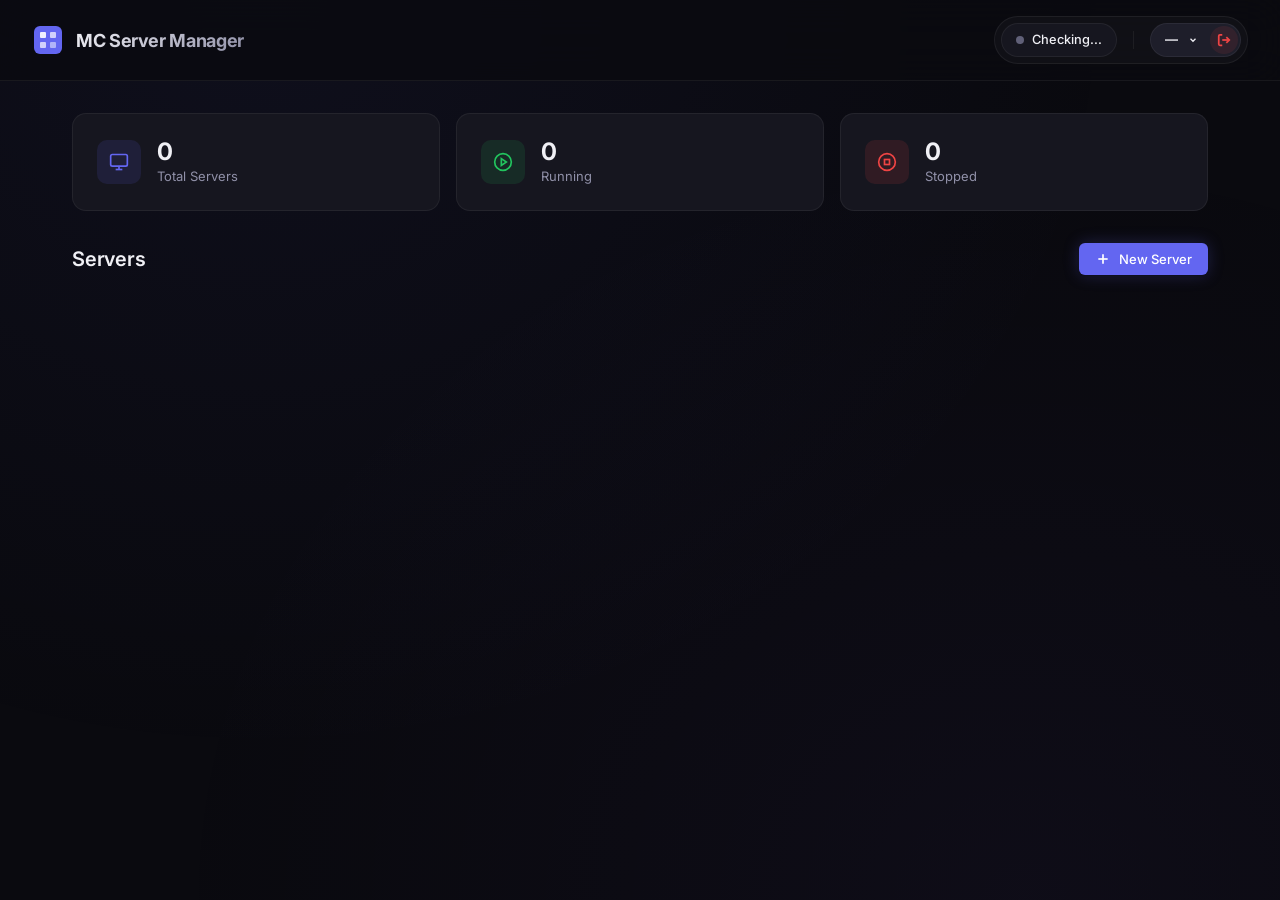
<file: api/get/ui/index.html>
<!DOCTYPE html>
<html lang="en">
<head>
    <meta charset="UTF-8">
    <meta name="viewport" content="width=device-width, initial-scale=1.0">
    <title>Minecraft Server Manager</title>
    <meta name="description" content="Manage your Minecraft servers with Docker containers and Infrared proxy routing.">
    <link rel="preconnect" href="https://fonts.googleapis.com">
    <link rel="preconnect" href="https://fonts.gstatic.com" crossorigin>
    <link href="https://fonts.googleapis.com/css2?family=Inter:wght@300;400;500;600;700;800&family=JetBrains+Mono:wght@400;500&display=swap" rel="stylesheet">
    <link rel="stylesheet" href="css/style.css">
</head>
<body>

    <!-- Header -->
    <header id="app-header">
        <div class="header-left">
            <div class="logo">
                <svg width="32" height="32" viewBox="0 0 32 32" fill="none">
                    <rect x="2" y="2" width="28" height="28" rx="6" fill="url(#logo-grad)" />
                    <rect x="8" y="8" width="6" height="6" rx="1" fill="rgba(255,255,255,0.9)" />
                    <rect x="18" y="8" width="6" height="6" rx="1" fill="rgba(255,255,255,0.7)" />
                    <rect x="8" y="18" width="6" height="6" rx="1" fill="rgba(255,255,255,0.7)" />
                    <rect x="18" y="18" width="6" height="6" rx="1" fill="rgba(255,255,255,0.5)" />
                    <defs>
                        <linearGradient id="logo-grad" x1="2" y1="2" x2="30" y2="30">
                            <stop stop-color="#6366f1"/>
                            <stop offset="1" stop-color="#8b5cf6"/>
                        </linearGradient>
                    </defs>
                </svg>
                <h1>MC Server Manager</h1>
            </div>
        </div>
        <div class="header-right">
            <nav class="top-nav">
                <div id="proxy-status" class="proxy-badge">
                    <span class="status-dot"></span>
                    <span class="status-text">Checking...</span>
                </div>

                <div class="nav-divider"></div>



                <div class="user-pill" style="position: relative;">
                    <button id="user-menu-trigger" class="user-menu-trigger" onclick="toggleUserMenu(event)" title="User Options">
                        <span id="current-user-badge">—</span>
                        <svg width="10" height="10" viewBox="0 0 24 24" fill="none" stroke="currentColor" stroke-width="3" style="margin-left: 2px;"><polyline points="6 9 12 15 18 9"/></svg>
                    </button>
                    <button class="logout-trigger" onclick="handleLogout()" title="Sign Out">
                        <svg width="14" height="14" viewBox="0 0 24 24" fill="none" stroke="currentColor" stroke-width="3"><path d="M9 21H5a2 2 0 0 1-2-2V5a2 2 0 0 1 2-2h4"/><polyline points="16 17 21 12 16 7"/><line x1="21" y1="12" x2="9" y2="12"/></svg>
                    </button>
                    
                    <div id="user-dropdown-menu" class="user-dropdown-menu">
                        <button class="user-dropdown-item" onclick="openUserSettingsModal()">
                            <svg width="14" height="14" viewBox="0 0 24 24" fill="none" stroke="currentColor" stroke-width="2"><circle cx="12" cy="12" r="3"/><path d="M19.4 15a1.65 1.65 0 0 0 .33 1.82l.06.06a2 2 0 1 1-2.83 2.83l-.06-.06a1.65 1.65 0 0 0-1.82-.33 1.65 1.65 0 0 0-1 1.51V21a2 2 0 0 1-4 0v-.09A1.65 1.65 0 0 0 9 19.4a1.65 1.65 0 0 0-1.82.33l-.06.06a2 2 0 1 1-2.83-2.83l.06-.06a1.65 1.65 0 0 0 .33-1.82 1.65 1.65 0 0 0-1.51-1H3a2 2 0 0 1 0-4h.09A1.65 1.65 0 0 0 4.6 9a1.65 1.65 0 0 0-.33-1.82l-.06-.06a2 2 0 1 1 2.83-2.83l.06.06a1.65 1.65 0 0 0 1.82.33H9a1.65 1.65 0 0 0 1-1.51V3a2 2 0 0 1 4 0v.09a1.65 1.65 0 0 0 1 1.51 1.65 1.65 0 0 0 1.82-.33l.06-.06a2 2 0 1 1 2.83 2.83l-.06.06a1.65 1.65 0 0 0-.33 1.82V9a1.65 1.65 0 0 0 1.51 1H21a2 2 0 0 1 0 4h-.09a1.65 1.65 0 0 0-1.51 1z"/></svg>
                            User Settings
                        </button>
                        <button class="user-dropdown-item admin-only" onclick="openAdminSettingsModal()" style="display: none;">
                            <svg width="14" height="14" viewBox="0 0 24 24" fill="none" stroke="currentColor" stroke-width="2"><path d="M12 2L2 7l10 5 10-5-10-5zM2 17l10 5 10-5M2 12l10 5 10-5"/></svg>
                            Admin Settings
                        </button>
                    </div>
                </div>
            </nav>
        </div>
    </header>

    <!-- Main Content -->
    <main id="app-main">
        <!-- Stats Bar -->
        <section id="stats-bar">
            <div class="stat-card" id="stat-total">
                <div class="stat-icon">
                    <svg width="20" height="20" viewBox="0 0 24 24" fill="none" stroke="currentColor" stroke-width="2"><rect x="2" y="3" width="20" height="14" rx="2"/><path d="M8 21h8"/><path d="M12 17v4"/></svg>
                </div>
                <div class="stat-info">
                    <span class="stat-value">0</span>
                    <span class="stat-label">Total Servers</span>
                </div>
            </div>
            <div class="stat-card" id="stat-running">
                <div class="stat-icon stat-icon--green">
                    <svg width="20" height="20" viewBox="0 0 24 24" fill="none" stroke="currentColor" stroke-width="2"><circle cx="12" cy="12" r="10"/><polygon points="10 8 16 12 10 16 10 8"/></svg>
                </div>
                <div class="stat-info">
                    <span class="stat-value">0</span>
                    <span class="stat-label">Running</span>
                </div>
            </div>
            <div class="stat-card" id="stat-stopped">
                <div class="stat-icon stat-icon--red">
                    <svg width="20" height="20" viewBox="0 0 24 24" fill="none" stroke="currentColor" stroke-width="2"><circle cx="12" cy="12" r="10"/><rect x="9" y="9" width="6" height="6"/></svg>
                </div>
                <div class="stat-info">
                    <span class="stat-value">0</span>
                    <span class="stat-label">Stopped</span>
                </div>
            </div>
        </section>

        <!-- Toolbar -->
        <section id="toolbar">
            <h2>Servers</h2>
            <button id="btn-create-server" class="btn btn-primary" onclick="showCreateModal()">
                <svg width="16" height="16" viewBox="0 0 24 24" fill="none" stroke="currentColor" stroke-width="2.5"><line x1="12" y1="5" x2="12" y2="19"/><line x1="5" y1="12" x2="19" y2="12"/></svg>
                New Server
            </button>
        </section>

        <!-- Server Grid -->
        <section id="server-grid">
            <div id="servers-list" class="servers-grid">
                <!-- Cards injected by JS -->
            </div>
            <div id="servers-empty" class="empty-state" style="display:none;">
                <svg width="64" height="64" viewBox="0 0 24 24" fill="none" stroke="currentColor" stroke-width="1" opacity="0.3"><rect x="2" y="3" width="20" height="14" rx="2"/><path d="M8 21h8"/><path d="M12 17v4"/></svg>
                <p>No servers yet</p>
                <span>Create your first Minecraft server to get started.</span>
            </div>
        </section>
    </main>

    <!-- Create Server Modal -->
    <div id="modal-overlay" class="modal-overlay">
        <div class="modal" onclick="event.stopPropagation()">
            <div class="modal-header">
                <h3>Create New Server</h3>
                <button class="btn btn-icon" onclick="hideCreateModal()">
                    <svg width="18" height="18" viewBox="0 0 24 24" fill="none" stroke="currentColor" stroke-width="2"><line x1="18" y1="6" x2="6" y2="18"/><line x1="6" y1="6" x2="18" y2="18"/></svg>
                </button>
            </div>
            <form id="create-server-form" onsubmit="createServer(event)">
                <div class="form-group">
                    <label for="server-name">Server Name</label>
                    <input type="text" id="server-name" placeholder="e.g. survival" required autocomplete="off" pattern="[a-zA-Z0-9_-]+" title="Only letters, numbers, hyphens and underscores">
                    <span class="form-hint">Used as container name and hostname prefix</span>
                </div>
                <div class="form-row">
                    <div class="form-group">
                        <label for="server-type">Server Type</label>
                        <select id="server-type" onchange="handleServerTypeChange()">
                            <option value="spigot" selected>Spigot</option>
                            <option value="vanilla">Vanilla</option>
                            <option value="forge">Forge</option>
                            <option value="neoforge">NeoForge</option>
                            <option value="paper" disabled>Paper (coming soon)</option>
                        </select>
                    </div>
                    <div class="form-group">
                        <label for="server-version" id="version-label">Version</label>
                        <input type="text" id="server-version" placeholder="e.g. 1.21.1" required autocomplete="off" oninput="handleMinecraftVersionInput()">
                    </div>
                </div>
                <div class="form-group" id="forge-version-group" style="display: none;">
                    <label for="forge-version-select">Forge Version</label>
                    <select id="forge-version-select"></select>
                    <span class="form-hint" id="forge-version-hint">Select a specific Forge version.</span>
                </div>
                <div class="form-group">
                    <label for="server-memory">Memory (MB)</label>
                    <input type="number" id="server-memory" value="1024" min="512" step="256" required>
                    <span class="form-hint">RAM allocated to this server (min 512 MB)</span>
                </div>
                <div class="form-group">
                    <label for="server-world-file">World (optional)</label>
                    <input type="file" id="server-world-file" accept=".zip,application/zip">
                    <span class="form-hint">Upload a zipped single-player save (the folder containing level.dat). Leave empty for a new world.</span>
                </div>
                <div id="world-progress-container" class="progress-bar-container" style="display: none; margin-bottom: var(--space-lg);">
                    <div style="display: flex; justify-content: space-between; margin-bottom: var(--space-xs); font-size: 0.75rem;">
                        <span id="world-progress-status" style="color: var(--text-secondary);">Uploading world...</span>
                        <span id="world-progress-percent" style="font-weight: 600; color: var(--accent);">0%</span>
                    </div>
                    <div class="progress-bar-bg" style="width: 100%; height: 6px; background: rgba(255,255,255,0.05); border-radius: 10px; overflow: hidden;">
                        <div id="world-progress-bar" class="progress-bar" style="width: 0%; height: 100%; background: linear-gradient(90deg, var(--accent), var(--accent-hover)); border-radius: 10px; transition: width 0.15s ease;"></div>
                    </div>
                </div>
                <div class="form-actions">
                    <button type="button" class="btn btn-ghost" onclick="hideCreateModal()">Cancel</button>
                    <button type="submit" class="btn btn-primary" id="btn-submit-create">
                        <svg width="16" height="16" viewBox="0 0 24 24" fill="none" stroke="currentColor" stroke-width="2.5"><line x1="12" y1="5" x2="12" y2="19"/><line x1="5" y1="12" x2="19" y2="12"/></svg>
                        Create Server
                    </button>
                </div>
            </form>
        </div>
    </div>

    <!-- Confirm Delete Modal -->
    <div id="delete-modal-overlay" class="modal-overlay">
        <div class="modal modal--small" onclick="event.stopPropagation()">
            <div class="modal-header modal-header--danger">
                <h3>Delete Server</h3>
                <button class="btn btn-icon" onclick="hideDeleteModal()">
                    <svg width="18" height="18" viewBox="0 0 24 24" fill="none" stroke="currentColor" stroke-width="2"><line x1="18" y1="6" x2="6" y2="18"/><line x1="6" y1="6" x2="18" y2="18"/></svg>
                </button>
            </div>
            <div class="modal-body">
                <p>Are you sure you want to delete <strong id="delete-server-name"></strong>?</p>
                <label class="checkbox-label">
                    <input type="checkbox" id="delete-remove-data">
                    <span>Also remove all server data (worlds, configs, etc.)</span>
                </label>
            </div>
            <div class="form-actions">
                <button type="button" class="btn btn-ghost" onclick="hideDeleteModal()">Cancel</button>
                <button type="button" class="btn btn-danger" id="btn-confirm-delete" onclick="confirmDelete()">
                    <svg width="16" height="16" viewBox="0 0 24 24" fill="none" stroke="currentColor" stroke-width="2"><polyline points="3 6 5 6 21 6"/><path d="M19 6v14a2 2 0 0 1-2 2H7a2 2 0 0 1-2-2V6m3 0V4a2 2 0 0 1 2-2h4a2 2 0 0 1 2 2v2"/></svg>
                    Delete Server
                </button>
            </div>
        </div>
    </div>

    <!-- Edit Hostname Modal -->
    <div id="hostname-modal-overlay" class="modal-overlay">
        <div class="modal" onclick="event.stopPropagation()">
            <div class="modal-header">
                <h3>Edit Hostname</h3>
                <button class="btn btn-icon" onclick="hideHostnameModal()">
                    <svg width="18" height="18" viewBox="0 0 24 24" fill="none" stroke="currentColor" stroke-width="2"><line x1="18" y1="6" x2="6" y2="18"/><line x1="6" y1="6" x2="18" y2="18"/></svg>
                </button>
            </div>
            <form id="edit-hostname-form" onsubmit="updateHostname(event)">
                <input type="hidden" id="hostname-server-name">
                <div class="form-group">
                    <label for="server-hostname">Hostname</label>
                    <input type="text" id="server-hostname" placeholder="e.g. survival.mc.example.com" autocomplete="off">
                    <span class="form-hint">Leave blank to remove hostname routing for this server.</span>
                </div>
                <div class="form-actions">
                    <button type="button" class="btn btn-ghost" onclick="hideHostnameModal()">Cancel</button>
                    <button type="submit" class="btn btn-primary" id="btn-submit-hostname">
                        <svg width="16" height="16" viewBox="0 0 24 24" fill="none" stroke="currentColor" stroke-width="2"><path d="M19 21H5a2 2 0 0 1-2-2V5a2 2 0 0 1 2-2h11l5 5v11a2 2 0 0 1-2 2z"></path><polyline points="17 21 17 13 7 13 7 21"></polyline><polyline points="7 3 7 8 15 8"></polyline></svg>
                        Save
                    </button>
                </div>
            </form>
        </div>
    </div>

    <!-- Server Java Runtime Modal -->
    <div id="java-modal-overlay" class="modal-overlay" onclick="hideJavaModal(event)">
        <div class="modal" onclick="event.stopPropagation()">
            <div class="modal-header">
                <h3>Java Runtime: <span id="java-server-name"></span></h3>
                <button class="btn btn-icon" onclick="hideJavaModal()">
                    <svg width="18" height="18" viewBox="0 0 24 24" fill="none" stroke="currentColor" stroke-width="2"><line x1="18" y1="6" x2="6" y2="18"/><line x1="6" y1="6" x2="18" y2="18"/></svg>
                </button>
            </div>
            <form id="java-runtime-form" onsubmit="saveServerJava(event)">
                <div class="form-group">
                    <label for="java-runtime-select">Runtime</label>
                    <select id="java-runtime-select"></select>
                    <span class="form-hint" id="java-runtime-hint">Auto picks the bundled Java that matches the Minecraft version. Changes apply on the next server start.</span>
                </div>
                <div class="form-actions">
                    <button type="button" class="btn btn-ghost" onclick="hideJavaModal()">Cancel</button>
                    <button type="submit" class="btn btn-primary" id="btn-save-java">Save</button>
                </div>
            </form>
        </div>
    </div>

    <!-- Edit Memory Modal -->
    <div id="memory-modal-overlay" class="modal-overlay">
        <div class="modal" onclick="event.stopPropagation()">
            <div class="modal-header">
                <h3>Allocate Server Memory</h3>
                <button class="btn btn-icon" onclick="hideMemoryModal()">
                    <svg width="18" height="18" viewBox="0 0 24 24" fill="none" stroke="currentColor" stroke-width="2"><line x1="18" y1="6" x2="6" y2="18"/><line x1="6" y1="6" x2="18" y2="18"/></svg>
                </button>
            </div>
            <form id="edit-memory-form" onsubmit="updateMemory(event)">
                <input type="hidden" id="memory-server-name">
                <div class="form-group">
                    <label for="server-memory-mb">RAM Limit (MB)</label>
                    <input type="number" id="server-memory-mb" required min="512" max="65536">
                    <span class="form-hint">How much memory (RAM) this server is allowed to use. Requires server restart.</span>
                </div>
                <div class="form-actions">
                    <button type="button" class="btn btn-ghost" onclick="hideMemoryModal()">Cancel</button>
                    <button type="submit" class="btn btn-primary" id="btn-submit-memory">Save limit</button>
                </div>
            </form>
        </div>
    </div>



    <!-- Creation Logs Modal -->
    <div id="logs-modal-overlay" class="modal-overlay">
        <div class="modal" style="max-width: 800px; width: 90%;" onclick="event.stopPropagation()">
            <div class="modal-header">
                <h3>Creation Logs: <span id="logs-server-name"></span></h3>
                <button class="btn btn-icon" onclick="hideLogsModal()">
                    <svg width="18" height="18" viewBox="0 0 24 24" fill="none" stroke="currentColor" stroke-width="2"><line x1="18" y1="6" x2="6" y2="18"/><line x1="6" y1="6" x2="18" y2="18"/></svg>
                </button>
            </div>
            <div class="modal-body" style="padding-top: 0;">
                <div style="background-color: var(--bg-primary); border: 1px solid var(--border-default); border-radius: var(--radius-sm); overflow: hidden;">
                    <pre id="creation-logs-content" style="color: var(--text-primary); font-family: var(--font-mono); font-size: 0.8125rem; padding: var(--space-lg); overflow-y: auto; max-height: 400px; white-space: pre-wrap; margin: 0; min-height: 200px; line-height: 1.4;">Loading logs...</pre>
                </div>
            </div>
            <div class="form-actions" style="margin-top: 0;">
                <button type="button" class="btn btn-ghost" onclick="hideLogsModal()">Close</button>
            </div>
        </div>
    </div>

    <!-- Console Modal -->
    <div id="console-modal-overlay" class="modal-overlay">
        <div class="modal modal--large console-modal" onclick="event.stopPropagation()">
            <div class="modal-header">
                <h3>Server Console: <span id="console-server-name"></span></h3>
                <button class="btn btn-icon" onclick="hideConsoleModal()">
                    <svg width="18" height="18" viewBox="0 0 24 24" fill="none" stroke="currentColor" stroke-width="2"><line x1="18" y1="6" x2="6" y2="18"/><line x1="6" y1="6" x2="18" y2="18"/></svg>
                </button>
            </div>
            <div class="modal-body console-modal-body">
                <div class="console-logs-container">
                    <pre id="console-logs-content">Connecting to console...</pre>
                </div>
                <form id="console-input-form" onsubmit="sendConsoleCommand(event)">
                    <div class="console-input-group">
                        <span class="console-prompt">&gt;</span>
                        <input type="text" id="console-command-input" placeholder="Type a command (e.g. say Hello) and press Enter..." autocomplete="off">
                    </div>
                </form>
            </div>
        </div>
    </div>


    <!-- File Explorer Modal -->
    <div id="file-explorer-modal-overlay" class="modal-overlay">
        <div class="modal modal--large file-explorer-modal" onclick="event.stopPropagation()">
            <div class="modal-header">
                <h3>Files: <span id="explorer-server-name"></span> <span id="explorer-breadcrumbs" class="breadcrumbs"></span></h3>
                <button class="btn btn-icon" onclick="hideFileExplorerModal()">
                    <svg width="18" height="18" viewBox="0 0 24 24" fill="none" stroke="currentColor" stroke-width="2"><line x1="18" y1="6" x2="6" y2="18"/><line x1="6" y1="6" x2="18" y2="18"/></svg>
                </button>
            </div>
            
            <div class="modal-body file-explorer-body">
                <div class="explorer-grid">
                    
                    <!-- Left Panel: Browser or Editor -->
                    <div class="explorer-left-container">
                        <!-- File Browser View -->
                        <div id="explorer-browser-view" class="explorer-view-panel">
                            <div class="explorer-toolbar">
                                <button class="btn btn-sm btn-ghost" onclick="navigateExplorerUp()">
                                    <svg width="14" height="14" viewBox="0 0 24 24" fill="none" stroke="currentColor" stroke-width="2"><polyline points="15 18 9 12 15 6"/></svg>
                                    Back
                                </button>
                                <button class="btn btn-sm btn-ghost" id="btn-explorer-new-file" onclick="promptCreateFile()">
                                    <svg width="14" height="14" viewBox="0 0 24 24" fill="none" stroke="currentColor" stroke-width="2"><line x1="12" y1="5" x2="12" y2="19"/><line x1="5" y1="12" x2="19" y2="12"/></svg>
                                    New File
                                </button>
                                <button class="btn btn-sm btn-ghost" id="btn-explorer-new-folder" onclick="promptCreateFolder()">
                                    <svg width="14" height="14" viewBox="0 0 24 24" fill="none" stroke="currentColor" stroke-width="2"><path d="M22 19a2 2 0 0 1-2 2H4a2 2 0 0 1-2-2V5a2 2 0 0 1 2-2h5l2 3h9a2 2 0 0 1 2 2z"></path></svg>
                                    New Folder
                                </button>
                                <button class="btn btn-sm btn-primary" id="btn-explorer-upload-local" onclick="triggerLocalFileSelect()">
                                    <svg width="14" height="14" viewBox="0 0 24 24" fill="none" stroke="currentColor" stroke-width="2"><path d="M21 15v4a2 2 0 0 1-2 2H5a2 2 0 0 1-2-2v-4"/><polyline points="17 8 12 3 7 8"/><line x1="12" y1="3" x2="12" y2="15"/></svg>
                                    Upload Local
                                </button>
                                <input type="file" id="explorer-file-input" style="display: none;" multiple onchange="handleLocalFileSelect(event)">
                            </div>
                            
                            <div class="explorer-files-panel" id="explorer-drag-zone">
                                <div class="drag-overlay" id="explorer-drag-overlay">
                                    <div class="drag-overlay-box">
                                        <svg width="48" height="48" viewBox="0 0 24 24" fill="none" stroke="currentColor" stroke-width="1.5"><path d="M21 15v4a2 2 0 0 1-2 2H5a2 2 0 0 1-2-2v-4"/><polyline points="17 8 12 3 7 8"/><line x1="12" y1="3" x2="12" y2="15"/></svg>
                                        <p>Drop files here to prepare for upload</p>
                                    </div>
                                </div>
                                
                                <div class="explorer-file-list" id="explorer-file-list-container">
                                    <!-- Items injected dynamically -->
                                </div>
                            </div>
                        </div>
                        
                        <!-- File Editor View (Swapped dynamically) -->
                        <div id="explorer-editor-view" class="explorer-view-panel" style="display: none;">
                            <div class="explorer-toolbar">
                                <span class="editor-file-title" id="editor-filename-label">Editing file...</span>
                                <div style="display: flex; gap: var(--space-sm); margin-left: auto;">
                                    <button class="btn btn-sm btn-ghost" onclick="closeExplorerEditor()">Cancel</button>
                                    <button class="btn btn-sm btn-success" id="btn-explorer-editor-save" onclick="saveExplorerEditor()">Keep Changes</button>
                                </div>
                            </div>
                            <div class="editor-textarea-container">
                                <textarea id="explorer-editor-textarea" autocomplete="off" spellcheck="false"></textarea>
                            </div>
                        </div>
                    </div>
                    
                    <!-- Right Panel: Changes Staging and Upload -->
                    <div class="explorer-right-container">
                        <!-- Unstaged Changes Area -->
                        <div class="staging-section unstaged-section">
                            <h4 class="staging-header">
                                <span>Unstaged Changes</span>
                                <span id="count-unstaged" class="staging-badge">0</span>
                            </h4>
                            <div class="changes-list" id="unstaged-changes-list">
                                <!-- Changes injected dynamically -->
                            </div>
                        </div>
                        
                        <!-- Staged Changes Area -->
                        <div class="staging-section staged-section">
                            <h4 class="staging-header">
                                <span>Staged Changes</span>
                                <span id="count-staged" class="staging-badge bg-green">0</span>
                            </h4>
                            <div class="changes-list" id="staged-changes-list">
                                <!-- Staged items injected dynamically -->
                            </div>
                            
                            <div class="upload-commit-panel">
                                <button id="btn-explorer-upload" class="btn btn-primary btn-upload" onclick="uploadChangesToServer()">
                                    <svg width="16" height="16" viewBox="0 0 24 24" fill="none" stroke="currentColor" stroke-width="2.5"><polyline points="22 12 18 12 15 21 9 3 6 12 2 12"/></svg>
                                    <span id="btn-upload-text">Upload Changes</span>
                                </button>
                            </div>
                        </div>
                    </div>
                    
                </div>
            </div>
        </div>
    </div>


    <!-- Server Settings Modal -->
    <div id="settings-modal-overlay" class="modal-overlay">
        <div class="modal modal--small settings-modal" onclick="event.stopPropagation()">
            <div class="modal-header">
                <h3>Settings: <span id="settings-server-name"></span></h3>
                <button class="btn btn-icon" onclick="hideServerSettingsModal()">
                    <svg width="18" height="18" viewBox="0 0 24 24" fill="none" stroke="currentColor" stroke-width="2"><line x1="18" y1="6" x2="6" y2="18"/><line x1="6" y1="6" x2="18" y2="18"/></svg>
                </button>
            </div>
             <div class="modal-body settings-modal-body">
                <div class="settings-actions-group" style="display: flex; flex-direction: column; gap: var(--space-md); margin-top: var(--space-md);">
                    <button class="btn btn-ghost" id="btn-settings-quick-settings" style="justify-content: flex-start; padding: var(--space-lg); width: 100%; text-align: left;" onclick="triggerSettingsQuickSettings()">
                        <svg width="20" height="20" viewBox="0 0 24 24" fill="none" stroke="currentColor" stroke-width="2" stroke-linecap="round" stroke-linejoin="round"><path d="M12.22 2h-.44a2 2 0 0 0-2 2v.18a2 2 0 0 1-1 1.73l-.43.25a2 2 0 0 1-2 0l-.15-.08a2 2 0 0 0-2.73.73l-.22.38a2 2 0 0 0 .73 2.73l.15.1a2 2 0 0 1 1 1.72v.51a2 2 0 0 1-1 1.74l-.15.09a2 2 0 0 0-.73 2.73l.22.38a2 2 0 0 0 2.73.73l.15-.08a2 2 0 0 1 2 0l.43.25a2 2 0 0 1 1 1.73V20a2 2 0 0 0 2 2h.44a2 2 0 0 0 2-2v-.18a2 2 0 0 1 1-1.73l.43-.25a2 2 0 0 1 2 0l.15.08a2 2 0 0 0 2.73-.73l.22-.39a2 2 0 0 0-.73-2.73l-.15-.08a2 2 0 0 1-1-1.74v-.5a2 2 0 0 1 1-1.74l.15-.1a2 2 0 0 0 .73-2.73l-.22-.38a2 2 0 0 0-2.73-.73l-.15.08a2 2 0 0 1-2 0l-.43-.25a2 2 0 0 1-1-1.73V4a2 2 0 0 0-2-2z"/><circle cx="12" cy="12" r="3"/></svg>
                        <div style="display: flex; flex-direction: column; align-items: flex-start; margin-left: var(--space-sm); flex: 1; min-width: 0;">
                            <span style="font-weight: 600; font-size: 0.85rem;">Quick Settings</span>
                            <span style="font-size: 0.725rem; color: var(--text-muted); white-space: normal; line-height: 1.3; text-align: left;">Configure server.properties (server-port, etc.)</span>
                        </div>
                    </button>
                    <button class="btn btn-ghost" id="btn-settings-upload-mods" style="justify-content: flex-start; padding: var(--space-lg); width: 100%; text-align: left;" onclick="triggerSettingsModsUpload()">
                        <svg width="20" height="20" viewBox="0 0 24 24" fill="none" stroke="currentColor" stroke-width="2"><path d="M21 15v4a2 2 0 0 1-2 2H5a2 2 0 0 1-2-2v-4"/><polyline points="17 8 12 3 7 8"/><line x1="12" y1="3" x2="12" y2="15"/></svg>
                        <div style="display: flex; flex-direction: column; align-items: flex-start; margin-left: var(--space-sm); flex: 1; min-width: 0;">
                            <span style="font-weight: 600; font-size: 0.85rem;">Upload Mods</span>
                            <span style="font-size: 0.725rem; color: var(--text-muted); white-space: normal; line-height: 1.3; text-align: left;">Install mods via CurseForge list or direct .jar</span>
                        </div>
                    </button>
                    <button class="btn btn-ghost" id="btn-settings-firewall" style="justify-content: flex-start; padding: var(--space-lg); width: 100%; text-align: left;" onclick="triggerSettingsFirewall()">
                        <svg width="20" height="20" viewBox="0 0 24 24" fill="none" stroke="currentColor" stroke-width="2" stroke-linecap="round" stroke-linejoin="round"><rect x="3" y="11" width="18" height="11" rx="2" ry="2"></rect><path d="M7 11V7a5 5 0 0 1 10 0v4"></path></svg>
                        <div style="display: flex; flex-direction: column; align-items: flex-start; margin-left: var(--space-sm); flex: 1; min-width: 0;">
                            <span style="font-weight: 600; font-size: 0.85rem;">Firewall</span>
                            <span style="font-size: 0.725rem; color: var(--text-muted); white-space: normal; line-height: 1.3; text-align: left;">Manage exposed container ports (TCP & UDP)</span>
                        </div>
                    </button>
                    <button class="btn btn-ghost" id="btn-settings-download-world" style="justify-content: flex-start; padding: var(--space-lg); width: 100%; text-align: left;" onclick="triggerSettingsDownloadWorld()">
                        <svg width="20" height="20" viewBox="0 0 24 24" fill="none" stroke="currentColor" stroke-width="2" stroke-linecap="round" stroke-linejoin="round"><path d="M21 15v4a2 2 0 0 1-2 2H5a2 2 0 0 1-2-2v-4"></path><polyline points="7 10 12 15 17 10"></polyline><line x1="12" y1="15" x2="12" y2="3"></line></svg>
                        <div style="display: flex; flex-direction: column; align-items: flex-start; margin-left: var(--space-sm); flex: 1; min-width: 0;">
                            <span style="font-weight: 600; font-size: 0.85rem;">Download World</span>
                            <span style="font-size: 0.725rem; color: var(--text-muted); white-space: normal; line-height: 1.3; text-align: left;">Export the world as a single-player save (.zip) — server must be stopped</span>
                        </div>
                    </button>
                    <button class="btn btn-ghost" id="btn-settings-java" style="justify-content: flex-start; padding: var(--space-lg); width: 100%; text-align: left;" onclick="triggerSettingsJava()">
                        <svg width="18" height="18" viewBox="0 0 24 24" fill="none" stroke="currentColor" stroke-width="2"><path d="M18 8h1a4 4 0 0 1 0 8h-1"/><path d="M2 8h16v9a4 4 0 0 1-4 4H6a4 4 0 0 1-4-4V8z"/><line x1="6" y1="1" x2="6" y2="4"/><line x1="10" y1="1" x2="10" y2="4"/><line x1="14" y1="1" x2="14" y2="4"/></svg>
                        <div style="margin-left: var(--space-md);">
                            <div style="font-weight: 600;">Java Runtime</div>
                            <div style="font-size: 0.75rem; color: var(--text-muted); font-weight: 400;">Pick the Java version this server runs on (auto, bundled or custom)</div>
                        </div>
                    </button>
                    <button class="btn btn-ghost owner-only" id="btn-settings-sharing" style="justify-content: flex-start; padding: var(--space-lg); width: 100%; text-align: left;" onclick="triggerSettingsSharing()">
                        <svg width="20" height="20" viewBox="0 0 24 24" fill="none" stroke="currentColor" stroke-width="2" stroke-linecap="round" stroke-linejoin="round"><path d="M17 21v-2a4 4 0 0 0-4-4H5a4 4 0 0 0-4 4v2"></path><circle cx="9" cy="7" r="4"></circle><path d="M23 21v-2a4 4 0 0 0-3-3.87"></path><path d="M16 3.13a4 4 0 0 1 0 7.75"></path></svg>
                        <div style="display: flex; flex-direction: column; align-items: flex-start; margin-left: var(--space-sm); flex: 1; min-width: 0;">
                            <span style="font-weight: 600; font-size: 0.85rem;">Server Sharing</span>
                            <span style="font-size: 0.725rem; color: var(--text-muted); white-space: normal; line-height: 1.3; text-align: left;">Share this server and configure permissions for others</span>
                        </div>
                    </button>
                </div>
            </div>
            <div class="form-actions" style="margin-top: var(--space-lg);">
                <button type="button" class="btn btn-ghost" onclick="hideServerSettingsModal()">Close</button>
            </div>
        </div>
    </div>

    <!-- Server Quick Settings Modal -->
    <div id="quick-settings-modal-overlay" class="modal-overlay">
        <div class="modal modal--large quick-settings-modal" onclick="event.stopPropagation()">
            <div class="modal-header">
                <h3>Quick Settings: <span id="quick-settings-server-name"></span></h3>
                <button class="btn btn-icon" onclick="hideQuickSettingsModal()">
                    <svg width="18" height="18" viewBox="0 0 24 24" fill="none" stroke="currentColor" stroke-width="2"><line x1="18" y1="6" x2="6" y2="18"/><line x1="6" y1="6" x2="18" y2="18"/></svg>
                </button>
            </div>
            <div class="modal-body quick-settings-modal-body" style="padding-top: var(--space-md);">
                <form id="quick-settings-form" onsubmit="saveQuickSettings(event)">
                    <!-- Action buttons at the top of the form -->
                    <div class="form-actions" style="margin-top: 0; margin-bottom: var(--space-xl); display: flex; justify-content: flex-end; gap: var(--space-md); padding-bottom: var(--space-md); border-bottom: 1px solid var(--border-subtle);">
                        <button type="button" class="btn btn-ghost" onclick="hideQuickSettingsModal()">Cancel</button>
                        <button type="submit" class="btn btn-primary" id="btn-save-quick-settings">Save Settings</button>
                    </div>
                    
                    <!-- server.properties settings grid -->
                    <div class="qs-sections-grid" style="margin-bottom: var(--space-xl);">
                        
                        <!-- 1. General & Gameplay -->
                        <div class="qs-section-card">
                            <h5>General & Gameplay</h5>
                            
                            <div class="form-group-flex">
                                <label for="qs-motd">motd</label>
                                <input type="text" id="qs-motd" placeholder="A Minecraft Server">
                            </div>
                            
                            <div class="form-group-flex">
                                <label for="qs-max-players">max-players</label>
                                <input type="number" id="qs-max-players" min="1" placeholder="20">
                            </div>
                            
                            <div class="form-group-flex">
                                <label for="qs-difficulty">difficulty</label>
                                <select id="qs-difficulty">
                                    <option value="peaceful">peaceful</option>
                                    <option value="easy">easy</option>
                                    <option value="normal">normal</option>
                                    <option value="hard">hard</option>
                                </select>
                            </div>
                            
                            <div class="form-group-flex">
                                <label for="qs-gamemode">gamemode</label>
                                <select id="qs-gamemode">
                                    <option value="survival">survival</option>
                                    <option value="creative">creative</option>
                                    <option value="adventure">adventure</option>
                                    <option value="spectator">spectator</option>
                                </select>
                            </div>

                            <div class="form-group-toggle">
                                <label>hardcore</label>
                                <label class="toggle-switch">
                                    <input type="checkbox" id="qs-hardcore">
                                    <span class="toggle-slider"></span>
                                </label>
                            </div>

                            <div class="form-group-toggle">
                                <label>white-list</label>
                                <label class="toggle-switch">
                                    <input type="checkbox" id="qs-white-list">
                                    <span class="toggle-slider"></span>
                                </label>
                            </div>

                            <div class="form-group-toggle">
                                <label>online-mode</label>
                                <label class="toggle-switch">
                                    <input type="checkbox" id="qs-online-mode">
                                    <span class="toggle-slider"></span>
                                </label>
                            </div>
                        </div>

                        <!-- 2. World & Generation -->
                        <div class="qs-section-card">
                            <h5>World & Generation</h5>
                            
                            <div class="form-group-flex">
                                <label for="qs-level-name">level-name</label>
                                <input type="text" id="qs-level-name" placeholder="world" pattern="[a-zA-Z0-9_-]+" title="Only letters, numbers, hyphens and underscores">
                            </div>
                            
                            <div class="form-group-flex">
                                <label for="qs-level-seed">level-seed</label>
                                <input type="text" id="qs-level-seed" placeholder="Leave blank for random">
                            </div>

                            <div class="form-group-flex">
                                <label for="qs-level-type">level-type</label>
                                <select id="qs-level-type">
                                    <option value="minecraft:normal">normal</option>
                                    <option value="minecraft:flat">flat</option>
                                    <option value="minecraft:large_biomes">large biomes</option>
                                    <option value="minecraft:amplified">amplified</option>
                                    <option value="minecraft:single_biome_surface">single biome</option>
                                </select>
                            </div>

                            <div class="form-group-flex">
                                <label for="qs-spawn-protection">spawn-protection</label>
                                <input type="number" id="qs-spawn-protection" min="0" placeholder="16">
                            </div>

                            <div class="form-group-flex">
                                <label for="qs-view-distance">view-distance</label>
                                <input type="number" id="qs-view-distance" min="3" max="32" placeholder="10">
                            </div>

                            <div class="form-group-flex">
                                <label for="qs-simulation-distance">simulation-distance</label>
                                <input type="number" id="qs-simulation-distance" min="3" max="32" placeholder="10">
                            </div>
                        </div>

                        <!-- 3. Network & Access -->
                        <div class="qs-section-card">
                            <h5>Network & Remote Access</h5>
                            
                            <div class="form-group-flex">
                                <label for="qs-server-port">server-port</label>
                                <input type="number" id="qs-server-port" min="1" max="65535" required placeholder="25565">
                            </div>

                            <div class="form-group-toggle">
                                <label>enable-rcon</label>
                                <label class="toggle-switch">
                                    <input type="checkbox" id="qs-enable-rcon" onchange="checkRconFirewallSuggestion()">
                                    <span class="toggle-slider"></span>
                                </label>
                            </div>

                            <div class="form-group-flex">
                                <label for="qs-rcon-port">rcon.port</label>
                                <input type="number" id="qs-rcon-port" min="1" max="65535" placeholder="25575">
                            </div>

                            <div class="form-group-flex">
                                <label for="qs-rcon-password">rcon.password</label>
                                <input type="text" id="qs-rcon-password" placeholder="admin">
                            </div>

                            <!-- RCON Firewall Suggestion Alert Box inside network section -->
                            <div id="qs-rcon-firewall-alert" class="voicechat-alert-box" style="display: none; flex-direction: column; gap: var(--space-sm); padding: var(--space-md); border-color: rgba(234, 179, 8, 0.2); background: rgba(234, 179, 8, 0.05); margin-top: var(--space-sm);">
                                <div class="voicechat-alert-info" style="align-items: flex-start; gap: var(--space-sm);">
                                    <div class="voicechat-alert-badge" style="background: var(--yellow-subtle); color: var(--yellow); font-size: 0.65rem; padding: 2px 8px; border-radius: 4px; font-weight: 600;">
                                        <span>RCON EXPOSED</span>
                                    </div>
                                    <p class="voicechat-alert-text" style="font-size: 0.725rem; line-height: 1.3; color: var(--text-secondary); margin: 0;">To allow external clients to connect to RCON, suggest adding a TCP firewall rule for port <strong id="qs-rcon-port-suggest">25575</strong>.</p>
                                </div>
                                <button type="button" class="btn btn-warning btn-sm" onclick="quickAddRconRule()" style="width: 100%; justify-content: center; height: 28px; font-size: 0.725rem; padding: 0;">
                                    Add RCON Firewall Rule
                                </button>
                            </div>
                        </div>

                    </div>
                    
                    <div id="quick-settings-voicechat-container" style="display: none; margin-bottom: var(--space-xl);"></div>
                </form>
            </div>
        </div>
    </div>

    <!-- Server Firewall Modal -->
    <div id="firewall-modal-overlay" class="modal-overlay">
        <div class="modal modal--medium firewall-modal" onclick="event.stopPropagation()">
            <div class="modal-header">
                <h3>Firewall: <span id="firewall-server-name"></span></h3>
                <button class="btn btn-icon" onclick="hideFirewallModal()">
                    <svg width="18" height="18" viewBox="0 0 24 24" fill="none" stroke="currentColor" stroke-width="2"><line x1="18" y1="6" x2="6" y2="18"/><line x1="6" y1="6" x2="18" y2="18"/></svg>
                </button>
            </div>
            
            <div class="modal-body firewall-modal-body">
                <!-- Simple Voice Chat Quick Add Alert Box -->
                <div id="voicechat-detect-alert" class="voicechat-alert-box" style="display: none;">
                    <div class="voicechat-alert-info">
                        <div class="voicechat-alert-badge">
                            <span class="status-dot status-dot--green"></span>
                            <span>Simple Voice Chat Detected</span>
                        </div>
                        <p class="voicechat-alert-text">One-click add the required UDP firewall rule to enable voice chat routing.</p>
                    </div>
                    <button class="btn btn-primary btn-sm" onclick="quickAddVoiceChat()">
                        <svg width="14" height="14" viewBox="0 0 24 24" fill="none" stroke="currentColor" stroke-width="2.5" style="margin-right: 4px;"><line x1="12" y1="5" x2="12" y2="19"/><line x1="5" y1="12" x2="19" y2="12"/></svg>
                        Add Voice Chat Rule
                    </button>
                </div>

                <!-- Rules Header and Form Toggle -->
                <div class="firewall-section-header">
                    <h4>Port Mapping Rules</h4>
                    <button class="btn btn-outline btn-sm" id="btn-toggle-add-rule" onclick="toggleAddRuleForm()" style="display: inline-flex; align-items: center; gap: 4px;">
                        <svg width="14" height="14" viewBox="0 0 24 24" fill="none" stroke="currentColor" stroke-width="2.5"><line x1="12" y1="5" x2="12" y2="19"></line><line x1="5" y1="12" x2="19" y2="12"></line></svg>
                        <span>Add Rule</span>
                    </button>
                </div>

                <!-- Add Rule Form -->
                <div id="add-rule-form-container" class="add-rule-card" style="display: none;">
                    <form id="add-rule-form" onsubmit="saveFirewallRule(event)">
                        <input type="hidden" id="edit-rule-id">
                        <div class="form-row">
                            <div class="form-group">
                                <label for="rule-label">Label / Description</label>
                                <input type="text" id="rule-label" placeholder="e.g. Dynmap interface, Simple Voice Chat" autocomplete="off">
                            </div>
                            <div class="form-group">
                                <label for="rule-protocol">Protocol</label>
                                <select id="rule-protocol" onchange="handleRuleProtocolChange()">
                                    <option value="TCP" selected>TCP</option>
                                    <option value="UDP">UDP</option>
                                </select>
                            </div>
                        </div>
                        <div class="form-row">
                            <div class="form-group">
                                <label for="rule-internal-port">Internal Port</label>
                                <input type="number" id="rule-internal-port" placeholder="e.g. 8080" required min="1" max="65535" oninput="handleInternalPortInput()">
                            </div>
                            <div class="form-group" id="rule-external-group">
                                <label for="rule-external-port" id="rule-external-label">External Port</label>
                                <div class="port-input-wrapper">
                                    <input type="number" id="rule-external-port" placeholder="e.g. 8080 (leave blank to match internal)" min="1" max="65535">
                                    <button type="button" class="btn btn-icon btn-sm" id="btn-lock-external-port" onclick="toggleExternalPortLock()" title="Lock to match internal port">
                                        <svg width="16" height="16" viewBox="0 0 24 24" fill="none" stroke="currentColor" stroke-width="2" stroke-linecap="round" stroke-linejoin="round"><rect x="3" y="11" width="18" height="11" rx="2" ry="2"></rect><path d="M7 11V7a5 5 0 0 1 10 0v4"></path></svg>
                                    </button>
                                </div>
                                <span id="rule-external-hint" class="form-hint-inline" style="display: none; color: var(--text-muted); font-size: 0.725rem;">Allocated automatically (23000-23999)</span>
                            </div>
                        </div>
                        <div class="form-actions" style="margin-top: var(--space-md); padding-bottom: 0;">
                            <button type="button" class="btn btn-ghost btn-sm" onclick="toggleAddRuleForm(false)">Cancel</button>
                            <button type="submit" class="btn btn-primary btn-sm" id="btn-save-rule">Save Rule</button>
                        </div>
                    </form>
                </div>

                <!-- Rules Table -->
                <div class="firewall-rules-list-container">
                    <table class="firewall-table">
                        <thead>
                            <tr>
                                <th>Protocol</th>
                                <th>Internal</th>
                                <th>External</th>
                                <th>Description</th>
                                <th style="text-align: center;">Status</th>
                                <th style="text-align: right;">Actions</th>
                            </tr>
                        </thead>
                        <tbody id="firewall-rules-tbody">
                            <!-- Rule rows injected by JS -->
                        </tbody>
                    </table>
                    <div id="firewall-rules-empty" class="empty-state-small" style="display: none; padding: var(--space-xl); text-align: center; color: var(--text-muted);">
                        No custom port mappings configured for this server.
                    </div>
                </div>
            </div>

            <!-- Footer / Apply Changes Section -->
            <div class="form-actions firewall-footer">
                <div class="firewall-footer-warning" style="flex: 1; text-align: left; font-size: 0.75rem; color: var(--text-muted); line-height: 1.3;">
                    <span style="color: var(--warning); font-weight: 600;">Note:</span> Apply recreates the container.
                </div>
                <button type="button" class="btn btn-ghost" onclick="hideFirewallModal()">Close</button>
                <button type="button" class="btn btn-primary" id="btn-apply-firewall" onclick="confirmApplyFirewall()">
                    Apply Port Changes
                </button>
            </div>
        </div>
    </div>

    <!-- Server Logs Modal -->
    <div id="server-logs-modal-overlay" class="modal-overlay">
        <div class="modal modal--large server-logs-modal" onclick="event.stopPropagation()">
            <div class="modal-header">
                <h3>Server Logs: <span id="server-logs-title-name"></span></h3>
                <button class="btn btn-icon" onclick="hideServerLogsModal()">
                    <svg width="18" height="18" viewBox="0 0 24 24" fill="none" stroke="currentColor" stroke-width="2"><line x1="18" y1="6" x2="6" y2="18"/><line x1="6" y1="6" x2="18" y2="18"/></svg>
                </button>
            </div>
            <div class="modal-body server-logs-body">
                <div class="logs-grid">
                    
                    <!-- Left Sidebar (1/3 Width): Lists log files -->
                    <div class="logs-sidebar">
                        <div class="sidebar-header">Log Files</div>
                        <div class="logs-file-list" id="logs-file-list-container">
                            <!-- Files injected dynamically -->
                        </div>
                    </div>
                    
                    <!-- Right content area (2/3 Width): Displays active log content -->
                    <div class="logs-content-panel">
                        <div class="content-header" id="active-log-filename-label">No log selected</div>
                        <div class="logs-view-container">
                            <pre id="server-logs-viewer-pre">Select a log file on the left to read its contents.</pre>
                        </div>
                    </div>
                    
                </div>
            </div>
        </div>
    </div>


    <!-- Upload Mods Modal -->
    <div id="mods-modal-overlay" class="modal-overlay">
        <div class="modal" style="max-width: 500px; width: 90%;" onclick="event.stopPropagation()">
            <div class="modal-header">
                <h3 id="mods-modal-title">Upload Mods: <span id="mods-server-name"></span></h3>
                <button class="btn btn-icon" onclick="hideModsModal()">
                    <svg width="18" height="18" viewBox="0 0 24 24" fill="none" stroke="currentColor" stroke-width="2"><line x1="18" y1="6" x2="6" y2="18"/><line x1="6" y1="6" x2="18" y2="18"/></svg>
                </button>
            </div>
            <div class="modal-body" style="padding-top: 0; margin-bottom: var(--space-lg);">
                <!-- Step 1: Select Source -->
                <div id="mods-step-source" class="mods-step">
                    <p class="mods-subtitle" style="margin-bottom: var(--space-xl); color: var(--text-secondary); font-size: 0.875rem;">
                        Choose a source to add mods to your server.
                    </p>
                    
                    <div class="mods-sources-grid" style="display: flex; flex-direction: column; gap: var(--space-md); margin-bottom: var(--space-lg);">
                        <div class="mods-source-card" onclick="selectModsSource('curseforge')">
                            <div class="mods-source-icon mods-source-icon--cf">
                                <svg width="24" height="24" viewBox="0 0 24 24" fill="none" stroke="currentColor" stroke-width="2" stroke-linecap="round" stroke-linejoin="round"><path d="M21 16V8a2 2 0 0 0-1-1.73l-7-4a2 2 0 0 0-2 0l-7 4A2 2 0 0 0 3 8v8a2 2 0 0 0 1 1.73l7 4a2 2 0 0 0 2 0l7-4A2 2 0 0 0 21 16z"></path><polyline points="3.27 6.96 12 12.01 20.73 6.96"></polyline><line x1="12" y1="22.08" x2="12" y2="12"></line></svg>
                            </div>
                            <div class="mods-source-info">
                                <span class="mods-source-title">CurseForge</span>
                                <span class="mods-source-desc">Import an exported .html modlist or manifest.json to download automatically.</span>
                            </div>
                        </div>
                        
                        <div class="mods-source-card" onclick="selectModsSource('local')">
                            <div class="mods-source-icon mods-source-icon--local">
                                <svg width="24" height="24" viewBox="0 0 24 24" fill="none" stroke="currentColor" stroke-width="2" stroke-linecap="round" stroke-linejoin="round"><path d="M21 15v4a2 2 0 0 1-2 2H5a2 2 0 0 1-2-2v-4"></path><polyline points="17 8 12 3 7 8"></polyline><line x1="12" y1="3" x2="12" y2="15"></line></svg>
                            </div>
                            <div class="mods-source-info">
                                <span class="mods-source-title">Upload .jar from this computer</span>
                                <span class="mods-source-desc">Directly upload mod .jar files from your local system.</span>
                            </div>
                        </div>
                    </div>
                </div>

                <!-- Step 2: Upload File -->
                <div id="mods-step-upload" class="mods-step" style="display: none;">
                    <div style="display: flex; align-items: center; gap: var(--space-sm); margin-bottom: var(--space-lg);">
                        <button class="btn btn-icon" onclick="goBackToSourceSelect()" style="padding: 2px; color: var(--text-secondary);">
                            <svg width="18" height="18" viewBox="0 0 24 24" fill="none" stroke="currentColor" stroke-width="2.5" stroke-linecap="round" stroke-linejoin="round"><line x1="19" y1="12" x2="5" y2="12"></line><polyline points="12 19 5 12 12 5"></polyline></svg>
                        </button>
                        <span id="mods-upload-subtitle" style="font-size: 0.875rem; color: var(--text-secondary); font-weight: 600;">Upload Files</span>
                    </div>

                    <div id="mods-drop-zone" class="drop-zone">
                        <input type="file" id="mods-file-input" style="display: none;" />
                        <div class="drop-zone-content">
                            <div class="drop-zone-icon">
                                <svg width="40" height="40" viewBox="0 0 24 24" fill="none" stroke="currentColor" stroke-width="1.5" stroke-linecap="round" stroke-linejoin="round"><path d="M21 15v4a2 2 0 0 1-2 2H5a2 2 0 0 1-2-2v-4"></path><polyline points="17 8 12 3 7 8"></polyline><line x1="12" y1="3" x2="12" y2="15"></line></svg>
                            </div>
                            <p class="drop-zone-text">Drag & drop your file here or <span class="browse-link">browse</span></p>
                            <p class="drop-zone-hint" id="mods-file-hint">Accepts .html modlist, manifest.json or .jar files</p>
                        </div>
                    </div>

                    <!-- Selected File Info -->
                    <div id="mods-selected-file" class="selected-file-info" style="display: none;">
                        <div class="file-icon">
                            <svg width="24" height="24" viewBox="0 0 24 24" fill="none" stroke="currentColor" stroke-width="2" stroke-linecap="round" stroke-linejoin="round"><path d="M14 2H6a2 2 0 0 0-2 2v16a2 2 0 0 0 2 2h12a2 2 0 0 0 2-2V8z"></path><polyline points="14 2 14 8 20 8"></polyline></svg>
                        </div>
                        <div class="file-details">
                            <span id="mods-filename" class="file-name">filename.html</span>
                            <span id="mods-filesize" class="file-size">0 KB</span>
                        </div>
                        <button class="btn btn-icon remove-file-btn" onclick="clearSelectedModFile()">
                            <svg width="16" height="16" viewBox="0 0 24 24" fill="none" stroke="currentColor" stroke-width="2" stroke-linecap="round" stroke-linejoin="round"><line x1="18" y1="6" x2="6" y2="18"></line><line x1="6" y1="6" x2="18" y2="18"></line></svg>
                        </button>
                    </div>

                    <!-- Upload Progress -->
                    <div id="mods-progress-container" class="progress-bar-container" style="display: none; margin-top: var(--space-lg);">
                        <div style="display: flex; justify-content: space-between; margin-bottom: var(--space-xs); font-size: 0.75rem;">
                            <span id="mods-progress-status" style="color: var(--text-secondary);">Uploading...</span>
                            <span id="mods-progress-percent" style="font-weight: 600; color: var(--accent);">0%</span>
                        </div>
                        <div class="progress-bar-bg" style="width: 100%; height: 6px; background: rgba(255,255,255,0.05); border-radius: 10px; overflow: hidden;">
                            <div id="mods-progress-bar" class="progress-bar" style="width: 0%; height: 100%; background: linear-gradient(90deg, var(--accent), var(--accent-hover)); border-radius: 10px; transition: width 0.15s ease;"></div>
                        </div>
                    </div>
                </div>
            </div>
            
            <div class="form-actions" style="margin-top: 0; padding-top: var(--space-md); border-top: 1px solid var(--border-subtle);">
                <button type="button" class="btn btn-ghost" onclick="hideModsModal()">Cancel</button>
                <button type="button" class="btn btn-primary" id="btn-submit-upload" disabled onclick="submitModUpload()">Upload & Install</button>
            </div>
        </div>
    </div>

    <!-- User Settings Modal -->
    <div id="user-settings-modal-overlay" class="modal-overlay">
        <div class="modal modal--fullscreen" onclick="event.stopPropagation()">
            <div class="modal-header">
                <div style="display: flex; flex-direction: column; gap: 4px;">
                    <h3>User Settings</h3>
                    <p style="margin: 0; font-size: 0.8125rem; color: var(--text-secondary);">Manage your personal preferences and account configurations.</p>
                </div>
                <button class="btn btn-icon" onclick="closeUserSettingsModal()">
                    <svg width="18" height="18" viewBox="0 0 24 24" fill="none" stroke="currentColor" stroke-width="2"><line x1="18" y1="6" x2="6" y2="18"/><line x1="6" y1="6" x2="18" y2="18"/></svg>
                </button>
            </div>
            <div class="modal-body settings-layout">
                <!-- Sidebar -->
                <div class="settings-sidebar">
                    <button id="user-tab-account-btn" class="settings-sidebar-btn is-active" onclick="switchUserTab('user-tab-account')">
                        <svg width="16" height="16" viewBox="0 0 24 24" fill="none" stroke="currentColor" stroke-width="2"><path d="M20 21v-2a4 4 0 0 0-4-4H8a4 4 0 0 0-4 4v2"/><circle cx="12" cy="7" r="4"/></svg>
                        Account Security
                    </button>
                </div>
                <!-- Content Area -->
                <div class="settings-content-pane is-active" id="user-tab-account-pane">
                    <h4 style="margin-bottom: var(--space-md);">Change Password</h4>
                    <form id="change-password-form" onsubmit="submitChangePassword(event)" style="max-width: 400px;">
                        <div class="form-group">
                            <label for="change-pwd-current">Current Password</label>
                            <input type="password" id="change-pwd-current" required placeholder="Enter current password" autocomplete="current-password">
                        </div>
                        <div class="form-group">
                            <label for="change-pwd-new">New Password</label>
                            <input type="password" id="change-pwd-new" required placeholder="Enter new password" autocomplete="new-password">
                        </div>
                        <div class="form-group">
                            <label for="change-pwd-confirm">Confirm New Password</label>
                            <input type="password" id="change-pwd-confirm" required placeholder="Confirm new password" autocomplete="new-password">
                        </div>
                        <button type="submit" class="btn btn-primary" id="btn-submit-change-pwd" style="margin-top: var(--space-md);">
                            Update Password
                        </button>
                    </form>
                </div>
            </div>
            <div class="form-actions" style="margin-top: 0; padding-top: var(--space-md); border-top: 1px solid var(--border-subtle);">
                <button type="button" class="btn btn-ghost" onclick="closeUserSettingsModal()">Close</button>
            </div>
        </div>
    </div>

    <!-- Admin Settings Modal -->
    <div id="admin-settings-modal-overlay" class="modal-overlay">
        <div class="modal modal--fullscreen" onclick="event.stopPropagation()">
            <div class="modal-header">
                <div style="display: flex; flex-direction: column; gap: 4px;">
                    <h3>Admin Settings</h3>
                    <p style="margin: 0; font-size: 0.8125rem; color: var(--text-secondary);">Configure system-wide settings, resources limits, and global network configurations.</p>
                </div>
                <button class="btn btn-icon" onclick="closeAdminSettingsModal()">
                    <svg width="18" height="18" viewBox="0 0 24 24" fill="none" stroke="currentColor" stroke-width="2"><line x1="18" y1="6" x2="6" y2="18"/><line x1="6" y1="6" x2="18" y2="18"/></svg>
                </button>
            </div>
            <div class="modal-body settings-layout">
                <!-- Sidebar -->
                <div class="settings-sidebar">
                    <button id="admin-tab-users-btn" class="settings-sidebar-btn is-active" onclick="switchAdminTab('admin-tab-users')">
                        <svg width="16" height="16" viewBox="0 0 24 24" fill="none" stroke="currentColor" stroke-width="2"><path d="M17 21v-2a4 4 0 0 0-4-4H5a4 4 0 0 0-4 4v2"></path><circle cx="9" cy="7" r="4"></circle><path d="M23 21v-2a4 4 0 0 0-3-3.87"></path><path d="M16 3.13a4 4 0 0 1 0 7.75"></path></svg>
                        Users Management
                    </button>
                    <button id="admin-tab-proxy-btn" class="settings-sidebar-btn" onclick="switchAdminTab('admin-tab-proxy')">
                        <svg width="16" height="16" viewBox="0 0 24 24" fill="none" stroke="currentColor" stroke-width="2"><polygon points="13 2 3 14 12 14 11 22 21 10 12 10 13 2"/></svg>
                        Proxy Management
                    </button>
                    <button id="admin-tab-java-btn" class="settings-sidebar-btn" onclick="switchAdminTab('admin-tab-java')">
                        <svg width="16" height="16" viewBox="0 0 24 24" fill="none" stroke="currentColor" stroke-width="2"><path d="M18 8h1a4 4 0 0 1 0 8h-1"/><path d="M2 8h16v9a4 4 0 0 1-4 4H6a4 4 0 0 1-4-4V8z"/><line x1="6" y1="1" x2="6" y2="4"/><line x1="10" y1="1" x2="10" y2="4"/><line x1="14" y1="1" x2="14" y2="4"/></svg>
                        Java Runtimes
                    </button>
                    <button id="admin-tab-system-btn" class="settings-sidebar-btn" onclick="switchAdminTab('admin-tab-system')">
                        <svg width="16" height="16" viewBox="0 0 24 24" fill="none" stroke="currentColor" stroke-width="2"><rect x="3" y="11" width="18" height="11" rx="2" ry="2"></rect><path d="M7 11V7a5 5 0 0 1 10 0v4"></path></svg>
                        System Configuration
                    </button>
                </div>
                <!-- Content Area -->
                
                <!-- Tab 1: Users Management -->
                <div class="settings-content-pane is-active" id="admin-tab-users-pane">
                    <h4 style="margin-bottom: var(--space-md);">Users Management</h4>
                    <div style="display: flex; gap: 8px; margin-bottom: 1rem; max-width: 500px;">
                        <input type="text" id="new-username" placeholder="New username">
                        <button class="btn btn-outline" onclick="addUser()">Add User</button>
                    </div>
                    <div class="list-group" id="users-list-container">
                        <!-- Users list injected here -->
                    </div>
                </div>
                
                <!-- Tab 2: Proxy Management -->
                <div class="settings-content-pane" id="admin-tab-proxy-pane">
                    <h4 style="margin-bottom: var(--space-md);">Proxy Management</h4>
                    <div style="display: flex; align-items: center; gap: var(--space-lg); margin-bottom: var(--space-lg); flex-wrap: wrap;">
                        <div id="proxy-status-settings" class="proxy-badge">
                            <span class="status-dot"></span>
                            <span class="status-text">Checking...</span>
                        </div>
                        <button id="btn-proxy-toggle-settings" class="btn btn-sm btn-success" onclick="toggleProxy()">
                            <svg width="14" height="14" viewBox="0 0 24 24" fill="none" stroke="currentColor" stroke-width="2" style="margin-right: 4px;"><polygon points="5 3 19 12 5 21 5 3"/></svg>
                            Start Proxy
                        </button>
                        <button id="btn-reload-proxy-settings" class="btn btn-primary btn-sm" onclick="reloadInfraredConfigSettings()">
                            <svg width="14" height="14" viewBox="0 0 24 24" fill="none" stroke="currentColor" stroke-width="2.5" style="margin-right: 4px;"><path d="M23 4v6h-6M1 20v-6h6M3.51 9a9 9 0 0 1 14.85-3.36L23 10M1 14l4.64 4.36A9 9 0 0 0 20.49 15"/></svg>
                            Reload Config
                        </button>
                    </div>
                    <div id="proxy-routes-list-settings" style="flex: 1; min-height: 0; overflow-y: auto; display: flex; flex-direction: column; gap: var(--space-md);">
                        <!-- Routes dynamically populated here -->
                    </div>
                </div>
                
                <!-- Tab 3: System Configuration -->
                <div class="settings-content-pane" id="admin-tab-java-pane">
                    <h4 style="margin-bottom: var(--space-md);">Java Runtimes</h4>
                    <p style="font-size: 0.8rem; color: var(--text-muted); margin-bottom: var(--space-lg);">
                        The server image bundles Java <span id="java-bundled-list">8, 16, 17, 21, 25</span> and picks one automatically per Minecraft version.
                        Add any other version or vendor here, then select it per server under Settings → Java Runtime.
                        Host architecture: <code id="java-host-arch">…</code>.
                    </p>

                    <div id="java-runtime-list" style="margin-bottom: var(--space-lg);"></div>

                    <h5 style="margin-bottom: var(--space-sm);">Add a runtime</h5>
                    <div class="settings-sidebar" style="display: flex; gap: var(--space-xs); margin-bottom: var(--space-md); flex-direction: row;">
                        <button type="button" class="btn btn-ghost java-src-btn is-active" id="java-src-catalog-btn" onclick="switchJavaSource('catalog')">Catalog</button>
                        <button type="button" class="btn btn-ghost java-src-btn" id="java-src-url-btn" onclick="switchJavaSource('url')">From URL</button>
                        <button type="button" class="btn btn-ghost java-src-btn" id="java-src-upload-btn" onclick="switchJavaSource('upload')">Upload archive</button>
                    </div>

                    <div id="java-src-catalog" class="java-src-pane" style="max-width: 520px;">
                        <div class="form-row">
                            <div class="form-group">
                                <label for="java-catalog-dist">Distribution</label>
                                <select id="java-catalog-dist" onchange="loadJavaCatalogVersions()"></select>
                            </div>
                            <div class="form-group">
                                <label for="java-catalog-version">Version</label>
                                <select id="java-catalog-version"></select>
                            </div>
                        </div>
                        <span class="form-hint" id="java-catalog-hint">Versions come from the foojay Disco API (api.foojay.io) for this host's architecture. JRE builds are preferred when available.</span>
                        <div class="form-actions" style="margin-top: var(--space-md);">
                            <button type="button" class="btn btn-primary" id="btn-java-add-catalog" onclick="addJavaFromCatalog()">Download &amp; install</button>
                        </div>
                    </div>

                    <div id="java-src-url" class="java-src-pane" style="display: none; max-width: 520px;">
                        <div class="form-group">
                            <label for="java-url-input">Archive URL</label>
                            <input type="text" id="java-url-input" placeholder="https://…/OpenJDK17U-jre_x64_linux_hotspot_17.0.20_1.tar.gz" autocomplete="off">
                            <span class="form-hint">Direct link to a Linux JDK/JRE archive (.tar.gz, .tgz or .zip) for this host's architecture.</span>
                        </div>
                        <div class="form-group">
                            <label for="java-url-name">Display name (optional)</label>
                            <input type="text" id="java-url-name" placeholder="e.g. GraalVM 21" autocomplete="off">
                        </div>
                        <div class="form-actions">
                            <button type="button" class="btn btn-primary" id="btn-java-add-url" onclick="addJavaFromUrl()">Download &amp; install</button>
                        </div>
                    </div>

                    <div id="java-src-upload" class="java-src-pane" style="display: none; max-width: 520px;">
                        <div class="form-group">
                            <label for="java-upload-file">Archive file</label>
                            <input type="file" id="java-upload-file" accept=".tar.gz,.tgz,.tar,.zip,application/gzip,application/zip,application/x-tar">
                            <span class="form-hint">A Linux JDK/JRE archive (.tar.gz, .tgz, .tar or .zip) for this host's architecture.</span>
                        </div>
                        <div class="form-group">
                            <label for="java-upload-name">Display name (optional)</label>
                            <input type="text" id="java-upload-name" placeholder="e.g. Zulu 11" autocomplete="off">
                        </div>
                        <div id="java-upload-progress" class="progress-bar-container" style="display: none; margin-bottom: var(--space-md);">
                            <div style="display: flex; justify-content: space-between; margin-bottom: var(--space-xs); font-size: 0.75rem;">
                                <span style="color: var(--text-secondary);">Uploading…</span>
                                <span id="java-upload-percent" style="font-weight: 600; color: var(--accent);">0%</span>
                            </div>
                            <div class="progress-bar-bg" style="width: 100%; height: 6px; background: rgba(255,255,255,0.05); border-radius: 10px; overflow: hidden;">
                                <div id="java-upload-bar" class="progress-bar" style="width: 0%; height: 100%; background: linear-gradient(90deg, var(--accent), var(--accent-hover)); border-radius: 10px; transition: width 0.15s ease;"></div>
                            </div>
                        </div>
                        <div class="form-actions">
                            <button type="button" class="btn btn-primary" id="btn-java-add-upload" onclick="addJavaFromUpload()">Upload &amp; install</button>
                        </div>
                    </div>
                </div>
                <div class="settings-content-pane" id="admin-tab-system-pane">
                    <h4 style="margin-bottom: var(--space-md);">System Configuration</h4>
                    <p style="font-size: 0.8rem; color: var(--text-muted); margin-bottom: var(--space-lg);">Configure SSL/TLS settings and custom routing options for the MC Server Manager control panel container.</p>
                    
                    <div class="form-group-toggle" style="margin-bottom: var(--space-lg); border-bottom: none; justify-content: flex-start; gap: var(--space-xl);">
                        <label style="margin-bottom: 0;">Use HTTPS for Management Container</label>
                        <label class="toggle-switch">
                            <input type="checkbox" id="sys-https-enabled">
                            <span class="toggle-slider"></span>
                        </label>
                    </div>
                    <div class="form-group" style="max-width: 450px;">
                        <label for="sys-https-domain">Custom Domain Name</label>
                        <input type="text" id="sys-https-domain" placeholder="e.g. mc.example.com">
                        <span class="form-hint">Specify the domain name that points to this server's management interface. Not available when HTTPS is handled by your hosting platform's reverse proxy (e.g. Coolify).</span>
                    </div>

                    <!-- HTTPS Certificate and Container Status Details -->
                    <div id="sys-https-status-container" style="display: none; max-width: 450px; margin-top: var(--space-md); margin-bottom: var(--space-md); padding: var(--space-md); border: 1px solid var(--border-default); border-radius: var(--radius-md); background: rgba(255,255,255,0.01);">
                        <div style="display: flex; align-items: center; gap: var(--space-sm); margin-bottom: var(--space-xs);">
                            <span class="detail-label" style="font-size: 0.7rem; color: var(--text-muted);">Status:</span>
                            <span id="sys-https-status-badge" class="card-status-badge">
                                <span class="badge-dot"></span>
                                <span id="sys-https-status-text">Checking...</span>
                            </span>
                        </div>
                        <div id="sys-https-status-detail" style="font-size: 0.75rem; color: var(--text-secondary); line-height: 1.4; margin-top: 4px;">
                            <!-- Detail logs or errors go here -->
                        </div>
                    </div>

                    <button id="btn-save-https-settings" class="btn btn-primary" onclick="saveSystemHttpsSettings()" style="margin-top: var(--space-md);">
                        Save HTTPS Settings
                    </button>
                </div>
            </div>
            <div class="form-actions" style="margin-top: 0; padding-top: var(--space-md); border-top: 1px solid var(--border-subtle);">
                <button type="button" class="btn btn-ghost" onclick="closeAdminSettingsModal()">Close</button>
            </div>
        </div>
    </div>

    <!-- Server Sharing Modal -->
    <div id="sharing-modal-overlay" class="modal-overlay">
        <div class="modal modal--large sharing-modal" onclick="event.stopPropagation()">
            <div class="modal-header">
                <h3>Share Server: <span id="sharing-server-name"></span></h3>
                <button class="btn btn-icon" onclick="hideSharingModal()">
                    <svg width="18" height="18" viewBox="0 0 24 24" fill="none" stroke="currentColor" stroke-width="2"><line x1="18" y1="6" x2="6" y2="18"/><line x1="6" y1="6" x2="18" y2="18"/></svg>
                </button>
            </div>
            <div class="modal-body sharing-modal-body" style="padding-top: var(--space-md);">
                <!-- Left Column: Share form -->
                <div class="sharing-modal-left">
                    <form id="share-server-form" onsubmit="shareServer(event)">
                        <div style="display: grid; grid-template-columns: 1fr; gap: var(--space-md); margin-bottom: var(--space-md);">
                            <div class="form-group" style="margin-bottom: 0;">
                                <label for="share-username">Username to share with</label>
                                <input type="text" id="share-username" placeholder="Enter username..." required autocomplete="off">
                            </div>
                        </div>
                        
                        <label style="display: block; font-size: 0.8125rem; font-weight: 500; color: var(--text-secondary); margin-bottom: var(--space-md);">Configure Permissions</label>
                        <div class="sharing-permissions-grid">
                            <div class="form-group-toggle" style="border: 1px solid var(--border-subtle); padding: var(--space-sm) var(--space-md); border-radius: var(--radius-sm); background: rgba(255,255,255,0.01);">
                                <label style="margin-bottom: 0; font-weight: 600;">Start Server</label>
                                <label class="toggle-switch">
                                    <input type="checkbox" id="share-perm-start">
                                    <span class="toggle-slider"></span>
                                </label>
                            </div>
                            <div class="form-group-toggle" style="border: 1px solid var(--border-subtle); padding: var(--space-sm) var(--space-md); border-radius: var(--radius-sm); background: rgba(255,255,255,0.01);">
                                <label style="margin-bottom: 0; font-weight: 600;">Stop Server</label>
                                <label class="toggle-switch">
                                    <input type="checkbox" id="share-perm-stop">
                                    <span class="toggle-slider"></span>
                                </label>
                            </div>
                            <div class="form-group-toggle" style="border: 1px solid var(--border-subtle); padding: var(--space-sm) var(--space-md); border-radius: var(--radius-sm); background: rgba(255,255,255,0.01);">
                                <label style="margin-bottom: 0; font-weight: 600;">Read Console</label>
                                <label class="toggle-switch">
                                    <input type="checkbox" id="share-perm-read-console">
                                    <span class="toggle-slider"></span>
                                </label>
                            </div>
                            <div class="form-group-toggle" style="border: 1px solid var(--border-subtle); padding: var(--space-sm) var(--space-md); border-radius: var(--radius-sm); background: rgba(255,255,255,0.01);">
                                <label style="margin-bottom: 0; font-weight: 600;">Send Console Commands</label>
                                <label class="toggle-switch">
                                    <input type="checkbox" id="share-perm-write-console">
                                    <span class="toggle-slider"></span>
                                </label>
                            </div>
                            <div class="form-group-toggle" style="border: 1px solid var(--border-subtle); padding: var(--space-sm) var(--space-md); border-radius: var(--radius-sm); background: rgba(255,255,255,0.01);">
                                <label style="margin-bottom: 0; font-weight: 600;">Read Files, Logs & Settings</label>
                                <label class="toggle-switch">
                                    <input type="checkbox" id="share-perm-read-files">
                                    <span class="toggle-slider"></span>
                                </label>
                            </div>
                            <div class="form-group-toggle" style="border: 1px solid var(--border-subtle); padding: var(--space-sm) var(--space-md); border-radius: var(--radius-sm); background: rgba(255,255,255,0.01);">
                                <label style="margin-bottom: 0; font-weight: 600;">Write Files & Settings</label>
                                <label class="toggle-switch">
                                    <input type="checkbox" id="share-perm-write-files">
                                    <span class="toggle-slider"></span>
                                </label>
                            </div>
                            <div class="form-group-toggle" style="border: 1px solid var(--border-subtle); padding: var(--space-sm) var(--space-md); border-radius: var(--radius-sm); background: rgba(255,255,255,0.01);">
                                <label style="margin-bottom: 0; font-weight: 600;">Read Firewall Rules</label>
                                <label class="toggle-switch">
                                    <input type="checkbox" id="share-perm-read-firewall">
                                    <span class="toggle-slider"></span>
                                </label>
                            </div>
                            <div class="form-group-toggle" style="border: 1px solid var(--border-subtle); padding: var(--space-sm) var(--space-md); border-radius: var(--radius-sm); background: rgba(255,255,255,0.01);">
                                <label style="margin-bottom: 0; font-weight: 600;">Write Firewall Rules</label>
                                <label class="toggle-switch">
                                    <input type="checkbox" id="share-perm-write-firewall">
                                    <span class="toggle-slider"></span>
                                </label>
                            </div>
                        </div>
                        
                        <div style="display: flex; justify-content: flex-end; margin-top: var(--space-md);">
                            <button type="submit" class="btn btn-primary" id="btn-share-submit">Share Server</button>
                        </div>
                    </form>
                </div>

                <!-- Right Column: Currently shared users list -->
                <div class="sharing-modal-right">
                    <h4 style="margin-top: 0; margin-bottom: var(--space-md);">Currently Shared Users</h4>
                    <div class="sharing-list-container" style="overflow-x: auto;">
                        <table class="firewall-table">
                            <thead>
                                <tr>
                                    <th>Username</th>
                                    <th>Permissions</th>
                                    <th style="text-align: right;">Actions</th>
                                </tr>
                            </thead>
                            <tbody id="sharing-rules-tbody">
                                <!-- Share rows injected by JS -->
                            </tbody>
                        </table>
                        <div id="sharing-empty-state" class="empty-state-small" style="display: none; padding: var(--space-xl); text-align: center; color: var(--text-muted);">
                            This server is not shared with anyone yet.
                        </div>
                    </div>
                </div>
            </div>
            <div class="form-actions" style="margin-top: var(--space-lg); padding-top: var(--space-md); border-top: 1px solid var(--border-subtle);">
                <button type="button" class="btn btn-ghost" onclick="hideSharingModal()">Close</button>
            </div>
        </div>
    </div>

    <!-- Toast Container -->
    <div id="toast-container"></div>

    <script src="https://cdn.socket.io/4.7.5/socket.io.min.js"></script>
    <script src="js/app.js"></script>
</body>
</html>
</file>
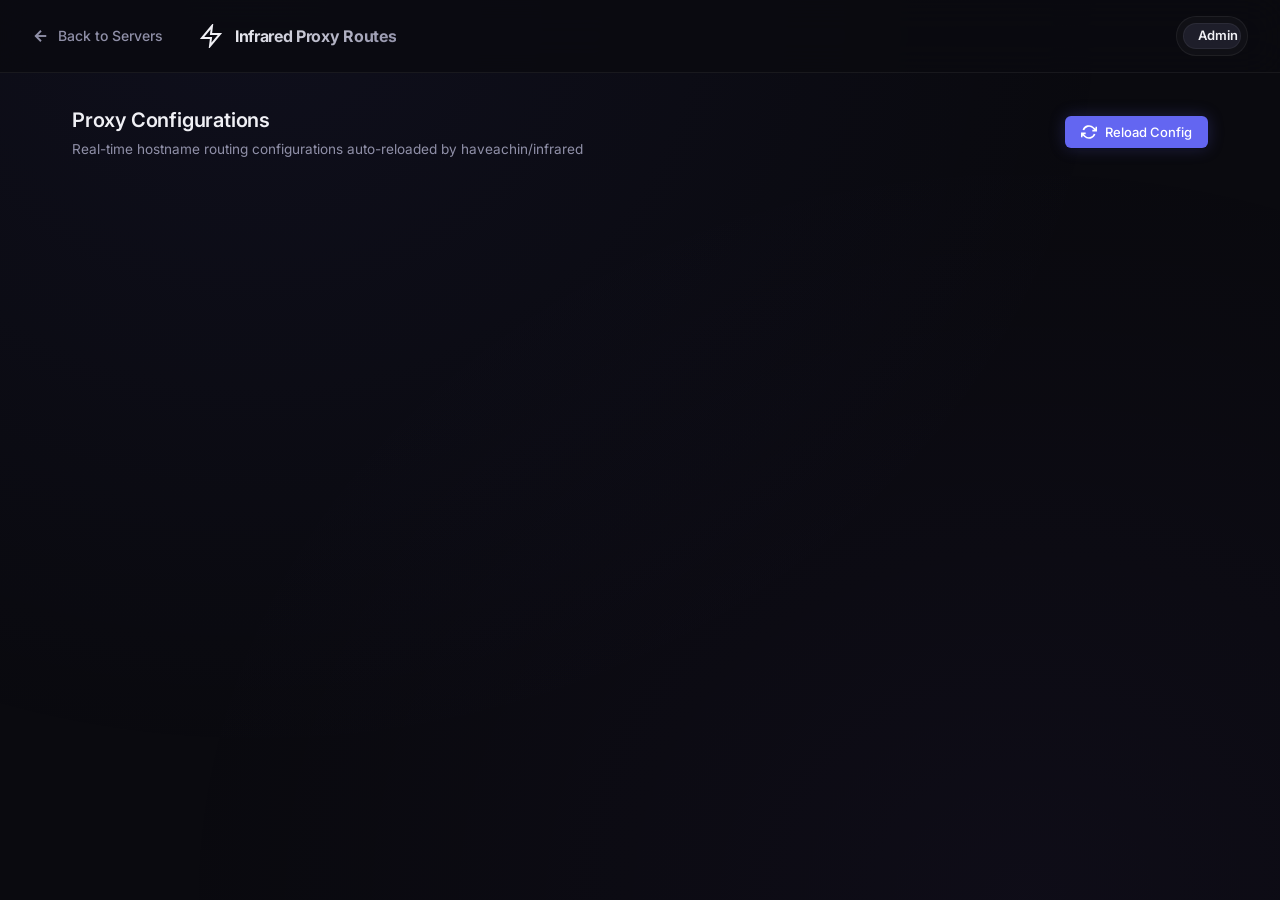
<file: api/get/ui/infrared.html>
<!DOCTYPE html>
<html lang="en">
<head>
    <meta charset="UTF-8">
    <meta name="viewport" content="width=device-width, initial-scale=1.0">
    <title>Infrared Proxy Routes — MC Server Manager</title>
    <meta name="description" content="Manage and inspect Infrared connection-level reverse proxy routes.">
    <link rel="preconnect" href="https://fonts.googleapis.com">
    <link rel="preconnect" href="https://fonts.gstatic.com" crossorigin>
    <link href="https://fonts.googleapis.com/css2?family=Inter:wght@300;400;500;600;700;800&family=JetBrains+Mono:wght@400;500&display=swap" rel="stylesheet">
    <link rel="stylesheet" href="css/style.css">
    <script src="https://cdn.socket.io/4.7.5/socket.io.min.js"></script>
    <style>
        .routes-grid {
            display: grid;
            grid-template-columns: repeat(auto-fill, minmax(360px, 1fr));
            gap: var(--space-lg);
            margin-top: var(--space-xl);
        }
        .route-card {
            background: var(--bg-card);
            border: 1px solid var(--border-subtle);
            border-radius: var(--radius-lg);
            padding: var(--space-xl);
            transition: all var(--duration-normal) var(--ease);
            display: flex;
            flex-direction: column;
            gap: var(--space-md);
        }
        .route-card:hover {
            border-color: var(--border-hover);
            background: var(--bg-card-hover);
            transform: translateY(-2px);
            box-shadow: var(--shadow-md);
        }
        .route-header {
            display: flex;
            align-items: center;
            justify-content: space-between;
            border-bottom: 1px solid var(--border-subtle);
            padding-bottom: var(--space-sm);
        }
        .route-file {
            font-family: var(--font-mono);
            font-size: 0.8rem;
            color: var(--accent-hover);
            font-weight: 500;
        }
        .route-content-box {
            background: var(--bg-primary);
            border: 1px solid var(--border-default);
            border-radius: var(--radius-sm);
            padding: var(--space-md);
            margin-top: var(--space-sm);
            max-height: 160px;
            overflow-y: auto;
        }
        .route-content-box pre {
            margin: 0;
            font-family: var(--font-mono);
            font-size: 0.75rem;
            color: var(--text-secondary);
            white-space: pre-wrap;
            line-height: 1.4;
        }
        .btn-back-header {
            display: inline-flex;
            align-items: center;
            gap: 8px;
            color: var(--text-secondary);
            text-decoration: none;
            font-size: 0.875rem;
            font-weight: 500;
            transition: color var(--duration-fast);
        }
        .btn-back-header:hover {
            color: var(--text-primary);
        }
    </style>
</head>
<body>

    <!-- Header -->
    <header id="app-header">
        <div class="header-left">
            <a href="/" class="btn-back-header">
                <svg width="18" height="18" viewBox="0 0 24 24" fill="none" stroke="currentColor" stroke-width="2.5"><line x1="19" y1="12" x2="5" y2="12"/><polyline points="12 19 5 12 12 5"/></svg>
                Back to Servers
            </a>
            <div class="logo" style="margin-left: 20px;">
                <svg width="24" height="24" viewBox="0 0 24 24" fill="none" stroke="currentColor" stroke-width="2"><polygon points="13 2 3 14 12 14 11 22 21 10 12 10 13 2"/></svg>
                <h1 style="font-size: 1rem;">Infrared Proxy Routes</h1>
            </div>
        </div>
        <div class="header-right">
            <nav class="top-nav">
                <div class="user-pill">
                    <span id="current-user-badge">Admin</span>
                </div>
            </nav>
        </div>
    </header>

    <!-- Main Content -->
    <main id="app-main">
        <section id="toolbar" style="margin-bottom: var(--space-xl);">
            <div>
                <h2>Proxy Configurations</h2>
                <p style="font-size: 0.85rem; color: var(--text-secondary); margin-top: 4px;">Real-time hostname routing configurations auto-reloaded by haveachin/infrared</p>
            </div>
            <button class="btn btn-primary" onclick="reloadInfraredConfig()" id="btn-reload-proxy">
                <svg width="16" height="16" viewBox="0 0 24 24" fill="none" stroke="currentColor" stroke-width="2.5"><path d="M23 4v6h-6M1 20v-6h6M3.51 9a9 9 0 0 1 14.85-3.36L23 10M1 14l4.64 4.36A9 9 0 0 0 20.49 15"/></svg>
                Reload Config
            </button>
        </section>

        <!-- Routes Grid -->
        <section id="routes-container">
            <div id="routes-list" class="routes-grid">
                <!-- Dynamically populated -->
            </div>
            <div id="routes-empty" class="empty-state" style="display:none;">
                <svg width="64" height="64" viewBox="0 0 24 24" fill="none" stroke="currentColor" stroke-width="1" opacity="0.3"><polygon points="13 2 3 14 12 14 11 22 21 10 12 10 13 2"/></svg>
                <p>No active proxy routes</p>
                <span>Add subdomains or hostnames to your server allocations to generate routes.</span>
            </div>
        </section>
    </main>

    <!-- Toast Container -->
    <div id="toast-container"></div>

    <script>
        // Check Admin Auth and Load routes
        let currentUser = null;

        async function apiFetch(endpoint, method = 'GET', data = null) {
            const opts = {
                method,
                headers: { 'Content-Type': 'application/json' },
            };
            if (data) {
                opts.body = JSON.stringify(data);
            }
            const resp = await fetch(endpoint, opts);
            const json = await resp.json();
            if (resp.status === 401) {
                window.location.href = '/login.html';
                throw new Error('Please log in.');
            }
            if (!resp.ok) {
                throw new Error(json.error || `HTTP ${resp.status}`);
            }
            return json;
        }

        function showToast(message, type = 'info') {
            const container = document.getElementById('toast-container');
            const toast = document.createElement('div');
            toast.className = `toast toast--${type}`;
            toast.textContent = message;
            container.appendChild(toast);
            setTimeout(() => {
                if (toast.parentNode) toast.parentNode.removeChild(toast);
            }, 4000);
        }

        async function checkAuth() {
            try {
                currentUser = await apiFetch('/api/auth/me');
                document.getElementById('current-user-badge').textContent = currentUser.username;
                if (currentUser.username !== 'admin') {
                    alert('Access denied: Admin required');
                    window.location.href = '/';
                    return;
                }
                await loadRoutes();
            } catch (err) {
                window.location.href = '/login.html';
            }
        }

        async function loadRoutes() {
            try {
                const data = await apiFetch('/api/proxy/routes');
                const routes = data.routes || [];
                renderRoutes(routes);
            } catch (err) {
                console.error('Failed to load proxy routes:', err);
                showToast(err.message, 'error');
            }
        }

        function renderRoutes(routes) {
            const list = document.getElementById('routes-list');
            const empty = document.getElementById('routes-empty');

            if (routes.length === 0) {
                list.style.display = 'none';
                empty.style.display = 'flex';
                return;
            }

            list.style.display = 'grid';
            empty.style.display = 'none';

            list.innerHTML = routes.map((r, i) => `
                <div class="route-card" style="animation-delay: ${i * 0.05}s">
                    <div class="route-header">
                        <span class="route-file">${escapeHtml(r.file)}</span>
                        <span class="card-status-badge badge-running" style="font-size: 0.65rem;">
                            <span class="badge-dot"></span>
                            active
                        </span>
                    </div>
                    <div class="card-details" style="margin-bottom: 0;">
                        <div class="detail-item" style="grid-column: span 2;">
                            <span class="detail-label">Domain</span>
                            <span class="detail-value" style="font-size: 0.9rem; color: var(--text-primary); font-weight: 500;">${escapeHtml(r.domain)}</span>
                        </div>
                        <div class="detail-item" style="grid-column: span 2; margin-top: var(--space-xs);">
                            <span class="detail-label">Backend Address</span>
                            <span class="detail-value" style="color: var(--accent-hover);">${escapeHtml(r.address)}</span>
                        </div>
                    </div>
                    <div class="detail-label" style="margin-top: var(--space-xs);">Raw YAML Config</div>
                    <div class="route-content-box">
                        <pre><code>${escapeHtml(r.content)}</code></pre>
                    </div>
                </div>
            `).join('');
        }

        async function reloadInfraredConfig() {
            const btn = document.getElementById('btn-reload-proxy');
            btn.disabled = true;
            btn.innerHTML = '<span class="spinner"></span> Reloading...';
            try {
                showToast('Reloading Infrared proxy configuration...', 'info');
                const data = await apiFetch('/api/proxy/reload', 'POST');
                showToast(data.message || 'Config reloaded successfully!', 'success');
                await loadRoutes();
            } catch (err) {
                showToast(err.message, 'error');
            } finally {
                btn.disabled = false;
                btn.innerHTML = `
                    <svg width="16" height="16" viewBox="0 0 24 24" fill="none" stroke="currentColor" stroke-width="2.5"><path d="M23 4v6h-6M1 20v-6h6M3.51 9a9 9 0 0 1 14.85-3.36L23 10M1 14l4.64 4.36A9 9 0 0 0 20.49 15"/></svg>
                    Reload Config
                `;
            }
        }

        function escapeHtml(str) {
            if (!str) return '';
            const div = document.createElement('div');
            div.textContent = str;
            return div.innerHTML;
        }

        // Initialize Socket.IO connection for real-time updates
        const socket = io();
        socket.on('proxy_routes_updated', () => {
            console.log('Real-time proxy routes update received');
            if (currentUser && currentUser.username === 'admin') {
                loadRoutes();
            }
        });

        document.addEventListener('DOMContentLoaded', checkAuth);
    </script>
</body>
</html>
</file>
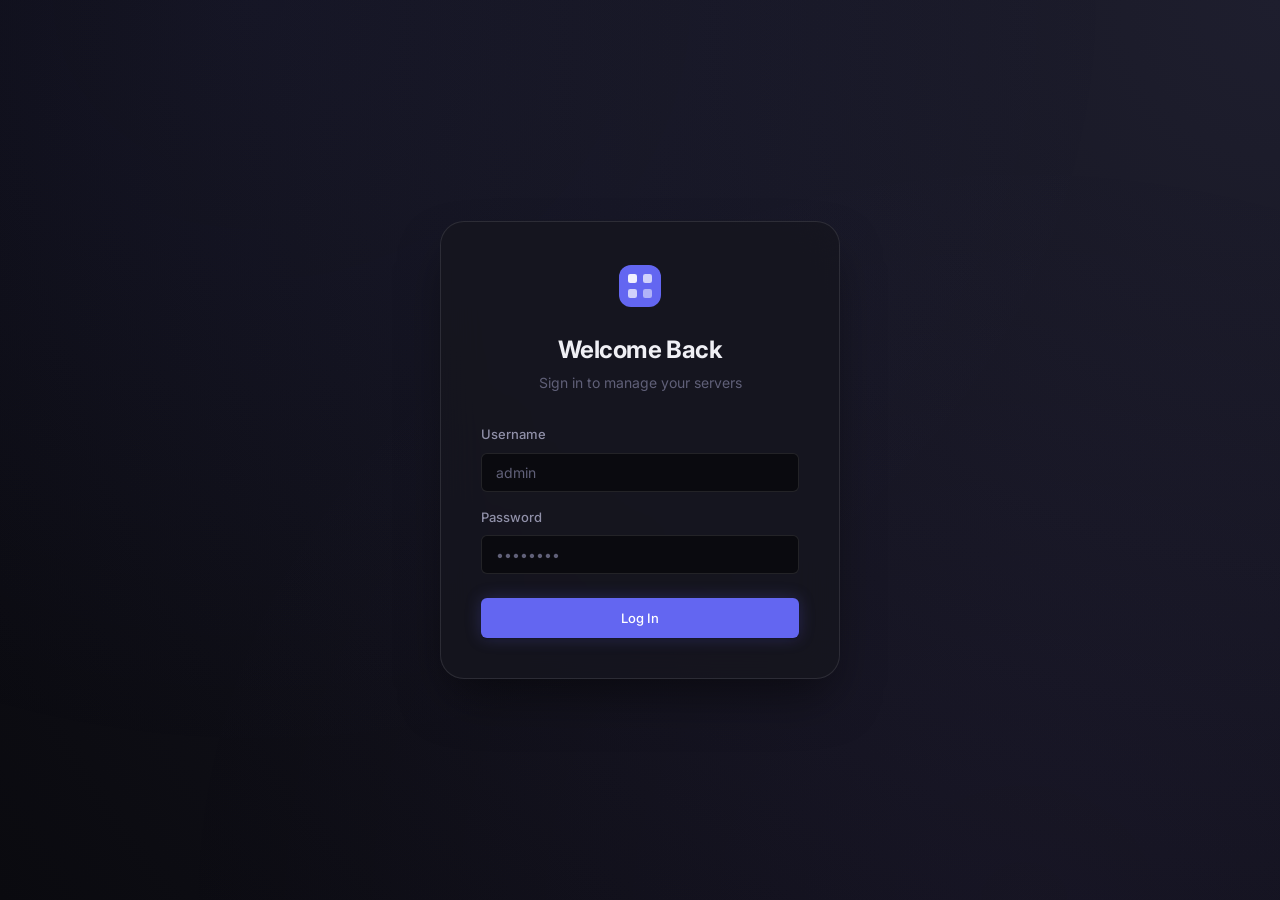
<file: api/get/ui/login.html>
<!DOCTYPE html>
<html lang="en">
<head>
    <meta charset="UTF-8">
    <meta name="viewport" content="width=device-width, initial-scale=1.0">
    <title>Login - Minecraft Server Manager</title>
    <link href="https://fonts.googleapis.com/css2?family=Inter:wght@300;400;500;600;700;800&family=JetBrains+Mono:wght@400;500&display=swap" rel="stylesheet">
    <link rel="stylesheet" href="css/style.css">
    <style>
        body {
            display: flex;
            align-items: center;
            justify-content: center;
            height: 100vh;
            background: radial-gradient(circle at top right, #1e1e2e, #0a0a0f);
            overflow: hidden;
        }
        .login-card {
            background: rgba(22, 22, 31, 0.8);
            backdrop-filter: blur(20px);
            -webkit-backdrop-filter: blur(20px);
            border: 1px solid rgba(255, 255, 255, 0.1);
            border-radius: 24px;
            padding: 40px;
            width: 100%;
            max-width: 400px;
            box-shadow: 0 25px 50px -12px rgba(0, 0, 0, 0.5);
            animation: card-appear 0.6s cubic-bezier(0.16, 1, 0.3, 1);
        }
        @keyframes card-appear {
            from { opacity: 0; transform: translateY(20px) scale(0.95); }
            to { opacity: 1; transform: translateY(0) scale(1); }
        }
        .login-header {
            text-align: center;
            margin-bottom: 32px;
        }
        .login-logo {
            margin-bottom: 16px;
            display: inline-block;
        }
        .login-header h2 {
            font-size: 1.5rem;
            font-weight: 700;
            color: var(--text-primary);
            letter-spacing: -0.02em;
        }
        .login-header p {
            color: var(--text-muted);
            font-size: 0.875rem;
            margin-top: 4px;
        }
    </style>
</head>
<body>
    <div class="login-card">
        <div class="login-header">
            <div class="login-logo">
                <svg width="48" height="48" viewBox="0 0 32 32" fill="none">
                    <rect x="2" y="2" width="28" height="28" rx="8" fill="url(#logo-grad)" />
                    <rect x="8" y="8" width="6" height="6" rx="1.5" fill="rgba(255,255,255,0.9)" />
                    <rect x="18" y="8" width="6" height="6" rx="1.5" fill="rgba(255,255,255,0.7)" />
                    <rect x="8" y="18" width="6" height="6" rx="1.5" fill="rgba(255,255,255,0.7)" />
                    <rect x="18" y="18" width="6" height="6" rx="1.5" fill="rgba(255,255,255,0.5)" />
                    <defs>
                        <linearGradient id="logo-grad" x1="2" y1="2" x2="30" y2="30">
                            <stop stop-color="#6366f1"/>
                            <stop offset="1" stop-color="#8b5cf6"/>
                        </linearGradient>
                    </defs>
                </svg>
            </div>
            <h2>Welcome Back</h2>
            <p>Sign in to manage your servers</p>
        </div>
        
        <form id="login-form">
            <div class="form-group">
                <label>Username</label>
                <input type="text" id="login-username" required placeholder="admin" autocomplete="username">
            </div>
            <div class="form-group">
                <label>Password</label>
                <input type="password" id="login-password" placeholder="••••••••" autocomplete="current-password">
            </div>
            <button type="submit" class="btn btn-primary" id="btn-submit-login" style="width: 100%; padding: 12px; margin-top: 8px; justify-content: center;">
                Log In
            </button>
        </form>
    </div>

    <div id="toast-container"></div>

    <script>
        async function handleLogin(e) {
            e.preventDefault();
            const username = document.getElementById('login-username').value.trim();
            const password = document.getElementById('login-password').value.trim();
            const btn = document.getElementById('btn-submit-login');
            
            btn.disabled = true;
            btn.innerHTML = '<span class="spinner"></span> Signing in...';

            try {
                const resp = await fetch('/api/auth/login', {
                    method: 'POST',
                    headers: { 'Content-Type': 'application/json' },
                    body: JSON.stringify({ username, password })
                });
                
                const json = await resp.json();
                if (!resp.ok) {
                    throw new Error(json.error || `HTTP ${resp.status}`);
                }
                
                window.location.href = '/';
            } catch (err) {
                showToast(err.message, 'error');
                btn.disabled = false;
                btn.innerHTML = 'Log In';
            }
        }

        document.getElementById('login-form').addEventListener('submit', handleLogin);

        function showToast(message, type = 'info') {
            const container = document.getElementById('toast-container');
            const toast = document.createElement('div');
            toast.className = `toast toast--${type}`;
            toast.textContent = message;
            container.appendChild(toast);
            setTimeout(() => {
                if (toast.parentNode) toast.parentNode.removeChild(toast);
            }, 4000);
        }
    </script>
</body>
</html>
</file>
<file: api/get/ui/css/style.css>
/* ============================================================================
   Minecraft Server Manager — Design System & Styles
   ============================================================================ */

/* --- Design Tokens --- */
:root {
    /* Colors */
    --bg-primary: #0a0a0f;
    --bg-secondary: #111119;
    --bg-card: #16161f;
    --bg-card-hover: #1c1c28;
    --bg-elevated: #1e1e2a;
    --bg-modal: #1a1a26;

    --border-subtle: rgba(255, 255, 255, 0.06);
    --border-default: rgba(255, 255, 255, 0.1);
    --border-hover: rgba(255, 255, 255, 0.15);

    --text-primary: #f0f0f5;
    --text-secondary: #9090a8;
    --text-muted: #606078;
    --text-inverse: #0a0a0f;

    --accent: #6366f1;
    --accent-hover: #818cf8;
    --accent-subtle: rgba(99, 102, 241, 0.12);
    --accent-glow: rgba(99, 102, 241, 0.25);

    --green: #22c55e;
    --green-subtle: rgba(34, 197, 94, 0.12);
    --green-glow: rgba(34, 197, 94, 0.25);

    --red: #ef4444;
    --red-subtle: rgba(239, 68, 68, 0.12);
    --red-glow: rgba(239, 68, 68, 0.25);

    --yellow: #eab308;
    --yellow-subtle: rgba(234, 179, 8, 0.12);

    --orange: #f97316;
    --orange-subtle: rgba(249, 115, 22, 0.12);

    /* Typography */
    --font-sans: 'Inter', -apple-system, BlinkMacSystemFont, 'Segoe UI', sans-serif;
    --font-mono: 'JetBrains Mono', 'Fira Code', monospace;

    /* Spacing */
    --space-xs: 4px;
    --space-sm: 8px;
    --space-md: 12px;
    --space-lg: 16px;
    --space-xl: 24px;
    --space-2xl: 32px;
    --space-3xl: 48px;

    /* Radii */
    --radius-sm: 6px;
    --radius-md: 10px;
    --radius-lg: 14px;
    --radius-xl: 18px;

    /* Shadows */
    --shadow-sm: 0 1px 2px rgba(0, 0, 0, 0.3);
    --shadow-md: 0 4px 12px rgba(0, 0, 0, 0.4);
    --shadow-lg: 0 8px 32px rgba(0, 0, 0, 0.5);
    --shadow-glow: 0 0 20px var(--accent-glow);

    /* Transitions */
    --ease: cubic-bezier(0.4, 0, 0.2, 1);
    --duration-fast: 150ms;
    --duration-normal: 250ms;
    --duration-slow: 400ms;
}

/* --- Reset & Base --- */
*, *::before, *::after {
    margin: 0;
    padding: 0;
    box-sizing: border-box;
}

html {
    font-size: 16px;
    -webkit-font-smoothing: antialiased;
    -moz-osx-font-smoothing: grayscale;
}

body {
    font-family: var(--font-sans);
    background: var(--bg-primary);
    color: var(--text-primary);
    min-height: 100vh;
    line-height: 1.5;
    overflow-x: hidden;
}

/* Subtle background texture */
body::before {
    content: '';
    position: fixed;
    inset: 0;
    background:
        radial-gradient(ellipse at 20% 0%, rgba(99, 102, 241, 0.06) 0%, transparent 60%),
        radial-gradient(ellipse at 80% 100%, rgba(139, 92, 246, 0.04) 0%, transparent 60%);
    pointer-events: none;
    z-index: 0;
}

/* --- Header --- */
#app-header {
    position: sticky;
    top: 0;
    z-index: 100;
    display: flex;
    align-items: center;
    justify-content: space-between;
    padding: var(--space-lg) var(--space-2xl);
    background: rgba(10, 10, 15, 0.8);
    backdrop-filter: blur(20px) saturate(1.2);
    -webkit-backdrop-filter: blur(20px) saturate(1.2);
    border-bottom: 1px solid var(--border-subtle);
}

.header-left {
    display: flex;
    align-items: center;
    gap: var(--space-lg);
}

.logo {
    display: flex;
    align-items: center;
    gap: var(--space-md);
}

.logo h1 {
    font-size: 1.125rem;
    font-weight: 700;
    letter-spacing: -0.02em;
    background: linear-gradient(135deg, var(--text-primary), var(--text-secondary));
    -webkit-background-clip: text;
    -webkit-text-fill-color: transparent;
    background-clip: text;
}

.header-right {
    display: flex;
    align-items: center;
}

.top-nav {
    display: flex;
    align-items: center;
    gap: var(--space-md);
    background: rgba(255, 255, 255, 0.03);
    border: 1px solid var(--border-subtle);
    padding: 6px;
    border-radius: 100px;
}

.nav-divider {
    width: 1px;
    height: 18px;
    background: var(--border-subtle);
    margin: 0 4px;
}

.btn-nav {
    display: flex;
    align-items: center;
    justify-content: center;
    width: 32px;
    height: 32px;
    border-radius: 50%;
    border: none;
    background: transparent;
    color: var(--text-secondary);
    cursor: pointer;
    transition: all var(--duration-fast) var(--ease);
}

.btn-nav:hover {
    background: rgba(255, 255, 255, 0.08);
    color: var(--text-primary);
}

.btn-nav.admin-only:not([style*="display: none"]) {
    display: flex;
}

.user-pill {
    display: flex;
    align-items: center;
    gap: 12px;
    padding: 2px 2px 2px 14px;
    background: var(--bg-elevated);
    border-radius: 100px;
    border: 1px solid var(--border-subtle);
}

.user-pill span {
    font-size: 0.8125rem;
    font-weight: 600;
    color: var(--text-primary);
}

.logout-trigger {
    display: flex;
    align-items: center;
    justify-content: center;
    width: 28px;
    height: 28px;
    border-radius: 50%;
    border: none;
    background: rgba(239, 68, 68, 0.1);
    color: var(--red);
    cursor: pointer;
    transition: all var(--duration-fast) var(--ease);
}

.logout-trigger:hover {
    background: var(--red);
    color: white;
}

/* --- Proxy Badge --- */
.proxy-badge {
    display: flex;
    align-items: center;
    gap: var(--space-sm);
    padding: 6px 14px;
    border-radius: 100px;
    font-size: 0.8rem;
    font-weight: 500;
    background: var(--bg-card);
    border: 1px solid var(--border-subtle);
    transition: all var(--duration-normal) var(--ease);
}

.proxy-badge.is-running {
    background: var(--green-subtle);
    border-color: rgba(34, 197, 94, 0.2);
}

.proxy-badge.is-stopped {
    background: var(--red-subtle);
    border-color: rgba(239, 68, 68, 0.2);
}

.status-dot {
    width: 8px;
    height: 8px;
    border-radius: 50%;
    background: var(--text-muted);
    transition: all var(--duration-normal) var(--ease);
}

.is-running .status-dot {
    background: var(--green);
    box-shadow: 0 0 8px var(--green-glow);
    animation: pulse-green 2s infinite;
}

.is-stopped .status-dot {
    background: var(--red);
}

@keyframes pulse-green {
    0%, 100% { opacity: 1; }
    50% { opacity: 0.5; }
}

/* --- Buttons --- */
.btn {
    display: inline-flex;
    align-items: center;
    gap: var(--space-sm);
    padding: 8px 16px;
    border-radius: var(--radius-sm);
    font-family: var(--font-sans);
    font-size: 0.8125rem;
    font-weight: 500;
    border: none;
    cursor: pointer;
    transition: all var(--duration-fast) var(--ease);
    white-space: nowrap;
    text-decoration: none;
}

.btn:active {
    transform: scale(0.97);
}

.btn:disabled,
.btn[disabled] {
    opacity: 0.4;
    cursor: not-allowed;
    pointer-events: none;
    box-shadow: none;
}

.btn-primary {
    background: var(--accent);
    color: white;
    box-shadow: var(--shadow-sm), 0 0 16px var(--accent-glow);
}

.btn-primary:hover {
    background: var(--accent-hover);
    box-shadow: var(--shadow-md), 0 0 24px var(--accent-glow);
}

.btn-ghost {
    background: transparent;
    color: var(--text-secondary);
    border: 1px solid var(--border-default);
}

.btn-ghost:hover {
    background: var(--bg-card);
    color: var(--text-primary);
    border-color: var(--border-hover);
}

.btn-outline {
    background: transparent;
    border: 1px solid var(--border-hover);
    color: var(--text-secondary);
    transition: all var(--duration-fast) var(--ease);
}

.btn-outline:hover {
    background: rgba(255, 255, 255, 0.05);
    border-color: var(--accent);
    color: var(--text-primary);
    box-shadow: 0 0 12px var(--accent-glow);
}

.btn-danger {
    background: var(--red);
    color: white;
    box-shadow: var(--shadow-sm);
}

.btn-danger:hover {
    background: #dc2626;
    box-shadow: var(--shadow-md), 0 0 16px var(--red-glow);
}

.btn-icon {
    background: transparent;
    border: none;
    color: var(--text-muted);
    cursor: pointer;
    padding: 4px;
    border-radius: var(--radius-sm);
    display: flex;
    align-items: center;
    justify-content: center;
    transition: all var(--duration-fast) var(--ease);
}

.btn-icon:hover {
    color: var(--text-primary);
    background: rgba(255, 255, 255, 0.06);
}

.btn-sm {
    padding: 5px 10px;
    font-size: 0.75rem;
}

.btn-success {
    background: var(--green);
    color: white;
}

.btn-success:hover {
    background: #16a34a;
    box-shadow: var(--shadow-md), 0 0 16px var(--green-glow);
}

.btn-warning {
    background: var(--orange);
    color: white;
}

.btn-warning:hover {
    background: #ea580c;
}

/* --- Main Content --- */
#app-main {
    position: relative;
    z-index: 1;
    max-width: 1200px;
    margin: 0 auto;
    padding: var(--space-2xl);
}

/* --- Stats Bar --- */
#stats-bar {
    display: grid;
    grid-template-columns: repeat(3, 1fr);
    gap: var(--space-lg);
    margin-bottom: var(--space-2xl);
}

.stat-card {
    display: flex;
    align-items: center;
    gap: var(--space-lg);
    padding: var(--space-xl);
    background: var(--bg-card);
    border: 1px solid var(--border-subtle);
    border-radius: var(--radius-lg);
    transition: all var(--duration-normal) var(--ease);
}

.stat-card:hover {
    border-color: var(--border-hover);
    background: var(--bg-card-hover);
}

.stat-icon {
    display: flex;
    align-items: center;
    justify-content: center;
    width: 44px;
    height: 44px;
    border-radius: var(--radius-md);
    background: var(--accent-subtle);
    color: var(--accent);
    flex-shrink: 0;
}

.stat-icon--green {
    background: var(--green-subtle);
    color: var(--green);
}

.stat-icon--red {
    background: var(--red-subtle);
    color: var(--red);
}

.stat-info {
    display: flex;
    flex-direction: column;
}

.stat-value {
    font-size: 1.5rem;
    font-weight: 700;
    letter-spacing: -0.02em;
    line-height: 1.2;
}

.stat-label {
    font-size: 0.8125rem;
    color: var(--text-secondary);
    font-weight: 400;
}

/* --- Toolbar --- */
#toolbar {
    display: flex;
    align-items: center;
    justify-content: space-between;
    margin-bottom: var(--space-xl);
}

#toolbar h2 {
    font-size: 1.25rem;
    font-weight: 600;
    letter-spacing: -0.01em;
}

/* --- Server Grid --- */
.servers-grid {
    display: grid;
    grid-template-columns: repeat(auto-fill, minmax(340px, 1fr));
    gap: var(--space-lg);
}

/* --- Server Card --- */
.server-card {
    background: var(--bg-card);
    border: 1px solid var(--border-subtle);
    border-radius: var(--radius-lg);
    padding: var(--space-xl);
    transition: all var(--duration-normal) var(--ease);
    animation: card-in 0.4s var(--ease) both;
}

.server-card:hover {
    border-color: var(--border-hover);
    background: var(--bg-card-hover);
    box-shadow: var(--shadow-md);
    transform: translateY(-2px);
}

@keyframes card-in {
    from {
        opacity: 0;
        transform: translateY(12px);
    }
    to {
        opacity: 1;
        transform: translateY(0);
    }
}

.card-header {
    display: flex;
    align-items: flex-start;
    justify-content: space-between;
    margin-bottom: var(--space-lg);
}

.card-title-group {
    display: flex;
    flex-direction: column;
    gap: 2px;
}

.card-title {
    font-size: 1.05rem;
    font-weight: 600;
    letter-spacing: -0.01em;
}

.card-subtitle {
    font-size: 0.75rem;
    color: var(--text-muted);
    font-family: var(--font-mono);
}

.card-status-badge {
    display: inline-flex;
    align-items: center;
    gap: 5px;
    padding: 3px 10px;
    border-radius: 100px;
    font-size: 0.7rem;
    font-weight: 600;
    text-transform: uppercase;
    letter-spacing: 0.04em;
}

.badge-running {
    background: var(--green-subtle);
    color: var(--green);
}

.badge-stopped, .badge-exited {
    background: var(--red-subtle);
    color: var(--red);
}

.badge-unknown, .badge-created, .badge-not.running {
    background: var(--yellow-subtle);
    color: var(--yellow);
}

.badge-creating {
    background: var(--accent-subtle);
    color: var(--accent);
}

.badge-downloading_mods {
    background: rgba(99, 102, 241, 0.15);
    color: #818cf8;
}

.badge-dot {
    width: 6px;
    height: 6px;
    border-radius: 50%;
    background: currentColor;
}

.badge-running .badge-dot,
.badge-downloading_mods .badge-dot {
    animation: pulse-green 2s infinite;
}

/* Card Details */
.card-details {
    display: grid;
    grid-template-columns: 1fr 1fr;
    gap: var(--space-sm) var(--space-lg);
    margin-bottom: var(--space-xl);
}

.detail-item {
    display: flex;
    flex-direction: column;
    gap: 1px;
}

.detail-label {
    font-size: 0.6875rem;
    text-transform: uppercase;
    letter-spacing: 0.06em;
    color: var(--text-muted);
    font-weight: 500;
}

.detail-value {
    font-size: 0.8125rem;
    color: var(--text-secondary);
    font-family: var(--font-mono);
    font-weight: 400;
}

/* Card Actions */
.card-actions {
    display: grid;
    grid-template-columns: 1fr 1fr;
    gap: var(--space-sm);
    padding-top: var(--space-lg);
    border-top: 1px solid var(--border-subtle);
}

.card-actions .btn {
    justify-content: center;
}

/* --- Empty State --- */
.empty-state {
    display: flex;
    flex-direction: column;
    align-items: center;
    justify-content: center;
    padding: var(--space-3xl) var(--space-xl);
    text-align: center;
    gap: var(--space-md);
}

.empty-state p {
    font-size: 1.1rem;
    font-weight: 500;
    color: var(--text-secondary);
}

.empty-state span {
    font-size: 0.875rem;
    color: var(--text-muted);
}

/* --- Modals --- */
.modal-overlay {
    position: fixed;
    inset: 0;
    background: rgba(0, 0, 0, 0.6);
    backdrop-filter: blur(8px);
    -webkit-backdrop-filter: blur(8px);
    z-index: 1000;
    display: flex;
    align-items: center;
    justify-content: center;
    opacity: 0;
    visibility: hidden;
    transition: all var(--duration-normal) var(--ease);
}

.modal-overlay.is-visible {
    opacity: 1;
    visibility: visible;
}

/* App Login Layer */
.login-overlay {
    position: fixed;
    top: 0; left: 0; right: 0; bottom: 0;
    background-color: var(--surface);
    display: flex;
    align-items: center;
    justify-content: center;
    z-index: 9999;
    transition: opacity var(--transition-normal);
}
.login-overlay:not(.is-visible) {
    opacity: 0;
    pointer-events: none;
}
.login-box {
    background: var(--surface-light);
    border: 1px solid var(--border);
    border-radius: var(--radius-lg);
    padding: 3rem;
    width: 100%;
    max-width: 380px;
    box-shadow: var(--shadow-xl);
    text-align: center;
}
.login-box h2 {
    margin-bottom: 2rem;
}
.login-box .form-group {
    text-align: left;
    margin-bottom: 1.5rem;
}

.modal {
    background: var(--bg-modal);
    border: 1px solid var(--border-default);
    border-radius: var(--radius-xl);
    padding: var(--space-2xl);
    width: 90%;
    max-width: 480px;
    box-shadow: var(--shadow-lg);
    transform: translateY(20px) scale(0.96);
    transition: all var(--duration-normal) var(--ease);
}

.modal-overlay.is-visible .modal {
    transform: translateY(0) scale(1);
}

.modal--small {
    max-width: 400px;
}

.modal-header {
    display: flex;
    align-items: center;
    justify-content: space-between;
    margin-bottom: var(--space-xl);
}

.modal-header h3 {
    font-size: 1.125rem;
    font-weight: 600;
}

.modal-header--danger h3 {
    color: var(--red);
}

.modal-body {
    margin-bottom: var(--space-xl);
}

.modal-body p {
    color: var(--text-secondary);
    font-size: 0.9rem;
    margin-bottom: var(--space-lg);
}

/* --- Forms --- */
.form-group {
    margin-bottom: var(--space-lg);
}

.form-group label {
    display: block;
    font-size: 0.8125rem;
    font-weight: 500;
    color: var(--text-secondary);
    margin-bottom: var(--space-sm);
}

.form-group input,
.form-group select {
    width: 100%;
    padding: 10px 14px;
    background: var(--bg-primary);
    border: 1px solid var(--border-default);
    border-radius: var(--radius-sm);
    color: var(--text-primary);
    font-family: var(--font-sans);
    font-size: 0.875rem;
    transition: all var(--duration-fast) var(--ease);
    outline: none;
}

.form-group input:focus,
.form-group select:focus {
    border-color: var(--accent);
    box-shadow: 0 0 0 3px var(--accent-glow);
}

.form-group input:disabled,
.form-group select:disabled {
    background: rgba(255, 255, 255, 0.03) !important;
    border-color: rgba(255, 255, 255, 0.08) !important;
    color: var(--text-muted) !important;
    opacity: 0.55;
    cursor: not-allowed;
}

.form-group input::placeholder {
    color: var(--text-muted);
}

.form-hint {
    display: block;
    font-size: 0.75rem;
    color: var(--text-muted);
    margin-top: var(--space-xs);
}

.form-row {
    display: grid;
    grid-template-columns: 1fr 1fr;
    gap: var(--space-lg);
}

.form-actions {
    display: flex;
    justify-content: flex-end;
    gap: var(--space-md);
    margin-top: var(--space-xl);
}

.checkbox-label {
    display: flex;
    align-items: flex-start;
    gap: var(--space-md);
    cursor: pointer;
    font-size: 0.875rem;
    color: var(--text-secondary);
}

.checkbox-label input[type="checkbox"] {
    width: 16px;
    height: 16px;
    margin-top: 2px;
    accent-color: var(--accent);
}

/* --- Toasts --- */
#toast-container {
    position: fixed;
    bottom: var(--space-2xl);
    right: var(--space-2xl);
    z-index: 2000;
    display: flex;
    flex-direction: column;
    gap: var(--space-md);
}

.toast {
    display: flex;
    align-items: center;
    gap: var(--space-md);
    padding: var(--space-md) var(--space-xl);
    background: var(--bg-elevated);
    border: 1px solid var(--border-default);
    border-radius: var(--radius-md);
    box-shadow: var(--shadow-lg);
    color: var(--text-primary);
    font-size: 0.85rem;
    font-weight: 500;
    animation: toast-in 0.3s var(--ease), toast-out 0.3s var(--ease) forwards;
    animation-delay: 0s, 3.5s;
    max-width: 380px;
}

.toast--success {
    border-left: 3px solid var(--green);
}

.toast--error {
    border-left: 3px solid var(--red);
}

.toast--info {
    border-left: 3px solid var(--accent);
}

@keyframes toast-in {
    from {
        opacity: 0;
        transform: translateX(30px);
    }
    to {
        opacity: 1;
        transform: translateX(0);
    }
}

@keyframes toast-out {
    from {
        opacity: 1;
        transform: translateX(0);
    }
    to {
        opacity: 0;
        transform: translateX(30px);
    }
}

/* --- Spinner (for loading states) --- */
.spinner {
    width: 16px;
    height: 16px;
    border: 2px solid rgba(255, 255, 255, 0.2);
    border-top-color: white;
    border-radius: 50%;
    animation: spin 0.6s linear infinite;
}

@keyframes spin {
    to { transform: rotate(360deg); }
}

/* --- Responsive --- */
@media (max-width: 768px) {
    #app-header {
        padding: var(--space-md) var(--space-lg);
    }

    #app-main {
        padding: var(--space-lg);
    }

    #stats-bar {
        grid-template-columns: 1fr;
    }

    .servers-grid {
        grid-template-columns: 1fr;
    }

    .form-row {
        grid-template-columns: 1fr;
    }

    .card-details {
        grid-template-columns: 1fr;
    }

    #toast-container {
        left: var(--space-lg);
        right: var(--space-lg);
    }
}

@media (max-width: 480px) {
    .logo h1 {
        font-size: 0.95rem;
    }

    .proxy-badge .status-text {
        display: none;
    }
}

/* --- Console Modal --- */
.modal--large.console-modal {
    max-width: 1200px;
    width: 95vw;
    height: 90vh;
    display: flex;
    flex-direction: column;
    padding: var(--space-xl);
}

.console-modal-body {
    flex: 1;
    display: flex;
    flex-direction: column;
    gap: var(--space-md);
    margin-bottom: 0;
    min-height: 0;
}

.console-logs-container {
    flex: 1;
    background-color: #0c0c10;
    border: 1px solid rgba(255, 255, 255, 0.08);
    border-radius: var(--radius-md);
    padding: var(--space-lg);
    overflow-y: auto;
    min-height: 0;
    box-shadow: inset 0 2px 8px rgba(0, 0, 0, 0.8);
}

#console-logs-content {
    color: #e4e4e7;
    font-family: var(--font-mono);
    font-size: 0.875rem;
    line-height: 1.5;
    white-space: pre-wrap;
    word-break: break-all;
    margin: 0;
}

.console-command-line {
    color: #38bdf8;
    font-weight: 600;
}

.console-command-response {
    color: #a1a1aa;
}

.console-command-error {
    color: var(--red);
    font-weight: 500;
}

#console-input-form {
    margin-top: auto;
}

.console-input-group {
    display: flex;
    align-items: center;
    background: #18181b;
    border: 1px solid var(--border-default);
    border-radius: var(--radius-sm);
    padding: 0 var(--space-md);
    transition: all var(--duration-fast) var(--ease);
}

.console-input-group:focus-within {
    border-color: var(--accent);
    box-shadow: 0 0 0 3px var(--accent-glow);
}

.console-prompt {
    font-family: var(--font-mono);
    font-size: 1rem;
    font-weight: bold;
    color: var(--accent);
    margin-right: var(--space-sm);
    user-select: none;
}

#console-command-input {
    flex: 1;
    background: transparent;
    border: none;
    padding: 12px 0;
    color: #f4f4f5;
    font-family: var(--font-mono);
    font-size: 0.9rem;
    outline: none;
}

#console-command-input::placeholder {
    color: #52525b;
}

@media (max-width: 768px) {
    .modal--large.console-modal {
        width: 98vw;
        height: 95vh;
        padding: var(--space-md);
    }
    #console-logs-content {
        font-size: 0.75rem;
    }
}

/* --- Upload Mods Modal Specifics --- */
.mods-source-card {
    background: var(--bg-card);
    border: 1px solid var(--border-default);
    border-radius: var(--radius-lg);
    padding: var(--space-lg);
    cursor: pointer;
    transition: all var(--duration-normal) var(--ease);
    display: flex;
    gap: var(--space-lg);
    align-items: center;
}

.mods-source-card:hover {
    border-color: var(--accent);
    background: var(--bg-card-hover);
    box-shadow: var(--shadow-md), 0 0 16px var(--accent-glow);
    transform: translateY(-2px);
}

.mods-source-card:active {
    transform: translateY(0);
}

.mods-source-icon {
    display: flex;
    align-items: center;
    justify-content: center;
    width: 48px;
    height: 48px;
    border-radius: var(--radius-md);
    flex-shrink: 0;
    transition: all var(--duration-normal) var(--ease);
}

.mods-source-icon--cf {
    background: rgba(249, 115, 22, 0.1);
    color: var(--orange);
}

.mods-source-card:hover .mods-source-icon--cf {
    background: var(--orange);
    color: white;
    box-shadow: 0 0 12px rgba(249, 115, 22, 0.4);
}

.mods-source-icon--local {
    background: var(--accent-subtle);
    color: var(--accent);
}

.mods-source-card:hover .mods-source-icon--local {
    background: var(--accent);
    color: white;
    box-shadow: var(--shadow-glow);
}

.mods-source-info {
    display: flex;
    flex-direction: column;
    gap: 2px;
}

.mods-source-title {
    font-weight: 600;
    font-size: 0.95rem;
    color: var(--text-primary);
}

.mods-source-desc {
    font-size: 0.8rem;
    color: var(--text-secondary);
    line-height: 1.3;
}

/* Drag & Drop Zone */
.drop-zone {
    background: rgba(255, 255, 255, 0.01);
    border: 2px dashed var(--border-hover);
    border-radius: var(--radius-lg);
    padding: var(--space-2xl) var(--space-xl);
    text-align: center;
    cursor: pointer;
    transition: all var(--duration-normal) var(--ease);
    display: flex;
    align-items: center;
    justify-content: center;
}

.drop-zone--over {
    border-color: var(--accent);
    background: rgba(99, 102, 241, 0.04) !important;
    box-shadow: inset 0 0 12px var(--accent-glow);
}

.drop-zone-content {
    display: flex;
    flex-direction: column;
    align-items: center;
    gap: var(--space-md);
}

.drop-zone-icon {
    color: var(--text-muted);
    transition: color var(--duration-fast) var(--ease), transform var(--duration-normal) var(--ease);
}

.drop-zone:hover .drop-zone-icon,
.drop-zone--over .drop-zone-icon {
    color: var(--accent);
    transform: translateY(-4px);
}

.drop-zone-text {
    font-size: 0.875rem;
    color: var(--text-secondary);
}

.browse-link {
    color: var(--accent);
    font-weight: 600;
    text-decoration: underline;
}

.drop-zone-hint {
    font-size: 0.75rem;
    color: var(--text-muted);
}

/* Selected File Info */
.selected-file-info {
    display: flex;
    align-items: center;
    gap: var(--space-md);
    background: rgba(255, 255, 255, 0.03);
    border: 1px solid var(--border-default);
    border-radius: var(--radius-md);
    padding: 12px var(--space-lg);
    margin-top: var(--space-lg);
    animation: file-in var(--duration-normal) var(--ease) both;
}

@keyframes file-in {
    from { opacity: 0; transform: translateY(8px); }
    to { opacity: 1; transform: translateY(0); }
}

.file-icon {
    color: var(--accent);
    display: flex;
    align-items: center;
}

.file-details {
    flex: 1;
    display: flex;
    flex-direction: column;
    gap: 1px;
    min-width: 0;
}

.file-name {
    font-size: 0.8125rem;
    font-weight: 600;
    color: var(--text-primary);
    white-space: nowrap;
    overflow: hidden;
    text-overflow: ellipsis;
}

.file-size {
    font-size: 0.75rem;
    color: var(--text-muted);
}

.remove-file-btn {
    color: var(--text-muted) !important;
    padding: var(--space-xs) !important;
}

.remove-file-btn:hover {
    color: var(--red) !important;
    background: rgba(239, 68, 68, 0.1) !important;
}


/* ============================================================================
   File Explorer Styles
   ============================================================================ */

.modal--large.file-explorer-modal {
    max-width: 1300px;
    width: 96vw;
    height: 92vh;
    display: flex;
    flex-direction: column;
    padding: var(--space-xl);
}

.file-explorer-body {
    flex: 1;
    display: flex;
    flex-direction: column;
    min-height: 0;
    margin-bottom: 0;
    padding-top: 0;
}

.explorer-grid {
    display: grid;
    grid-template-columns: 2.2fr 1fr;
    gap: var(--space-xl);
    flex: 1;
    min-height: 0;
    height: 100%;
}

.explorer-left-container {
    background: rgba(255, 255, 255, 0.015);
    border: 1px solid var(--border-default);
    border-radius: var(--radius-md);
    display: flex;
    flex-direction: column;
    min-height: 0;
    position: relative;
    overflow: hidden;
}

.explorer-view-panel {
    display: flex;
    flex-direction: column;
    flex: 1;
    min-height: 0;
    height: 100%;
}

.explorer-toolbar {
    display: flex;
    align-items: center;
    gap: var(--space-md);
    padding: var(--space-md);
    background: rgba(255, 255, 255, 0.03);
    border-bottom: 1px solid var(--border-subtle);
    backdrop-filter: blur(10px);
}

.breadcrumbs {
    font-size: 0.875rem;
    color: var(--text-secondary);
    font-family: var(--font-mono);
    margin-left: var(--space-md);
    opacity: 0.8;
}

.explorer-files-panel {
    flex: 1;
    min-height: 0;
    position: relative;
    overflow-y: auto;
}

.explorer-file-list {
    display: flex;
    flex-direction: column;
}

.explorer-item {
    display: flex;
    align-items: center;
    padding: var(--space-md) var(--space-lg);
    border-bottom: 1px solid var(--border-subtle);
    cursor: pointer;
    transition: background var(--duration-fast) var(--ease);
    animation: fade-in-up 0.2s var(--ease) both;
}

.explorer-item:hover {
    background: rgba(255, 255, 255, 0.03);
}

.explorer-item-icon {
    margin-right: var(--space-md);
    display: flex;
    align-items: center;
    color: var(--accent);
}

.explorer-item-icon.folder {
    color: var(--yellow);
}

.explorer-item-name {
    font-size: 0.875rem;
    font-weight: 500;
    color: var(--text-primary);
    white-space: nowrap;
    overflow: hidden;
    text-overflow: ellipsis;
    margin-right: var(--space-md);
}

.explorer-item-details {
    margin-left: auto;
    font-size: 0.75rem;
    color: var(--text-muted);
    font-family: var(--font-mono);
    display: flex;
    align-items: center;
    gap: var(--space-lg);
}

.explorer-item-actions {
    display: flex;
    gap: var(--space-xs);
    opacity: 0;
    transition: opacity var(--duration-fast) var(--ease);
}

.explorer-item:hover .explorer-item-actions {
    opacity: 1;
}

/* Drag and Drop Zone */
#explorer-drag-zone {
    position: relative;
}

.drag-overlay {
    position: absolute;
    inset: 0;
    background: rgba(10, 10, 15, 0.9);
    border: 2px dashed var(--accent);
    border-radius: var(--radius-md);
    display: flex;
    align-items: center;
    justify-content: center;
    z-index: 50;
    opacity: 0;
    pointer-events: none;
    transition: opacity var(--duration-fast) var(--ease);
}

.drag-overlay.drag-active {
    opacity: 1;
    pointer-events: auto;
}

.drag-overlay-box {
    text-align: center;
    color: var(--accent);
    animation: pulse-glow 2s infinite;
}

.drag-overlay-box p {
    margin-top: var(--space-md);
    font-weight: 600;
    font-size: 1rem;
}

/* Editor View */
.editor-file-title {
    font-size: 0.875rem;
    font-weight: 600;
    color: var(--text-primary);
    font-family: var(--font-mono);
}

.editor-textarea-container {
    flex: 1;
    min-height: 0;
    padding: var(--space-md);
    background: #09090d;
}

#explorer-editor-textarea {
    width: 100%;
    height: 100%;
    background: transparent;
    border: none;
    color: #e4e4e7;
    font-family: var(--font-mono);
    font-size: 0.875rem;
    line-height: 1.6;
    resize: none;
    outline: none;
    padding: var(--space-sm);
}

/* Right Panel Styles */
.explorer-right-container {
    display: flex;
    flex-direction: column;
    gap: var(--space-xl);
    min-height: 0;
    height: 100%;
}

.staging-section {
    background: rgba(255, 255, 255, 0.015);
    border: 1px solid var(--border-default);
    border-radius: var(--radius-md);
    display: flex;
    flex-direction: column;
    min-height: 0;
}

.unstaged-section {
    height: 48%;
}

.staged-section {
    flex: 1;
}

.staging-header {
    display: flex;
    align-items: center;
    justify-content: space-between;
    padding: var(--space-md) var(--space-lg);
    background: rgba(255, 255, 255, 0.03);
    border-bottom: 1px solid var(--border-subtle);
    font-size: 0.85rem;
    font-weight: 600;
    letter-spacing: 0.02em;
}

.staging-badge {
    display: inline-flex;
    align-items: center;
    justify-content: center;
    min-width: 20px;
    height: 20px;
    padding: 0 6px;
    border-radius: 100px;
    font-size: 0.7rem;
    font-weight: 700;
    background: rgba(255, 255, 255, 0.1);
    color: var(--text-secondary);
}

.staging-badge.bg-green {
    background: var(--green-subtle);
    color: var(--green);
}

.changes-list {
    flex: 1;
    overflow-y: auto;
    display: flex;
    flex-direction: column;
}

.change-item {
    display: flex;
    align-items: center;
    padding: var(--space-sm) var(--space-lg);
    border-bottom: 1px solid var(--border-subtle);
    font-size: 0.8rem;
    animation: fade-in-up 0.15s var(--ease) both;
}

.change-item-path {
    font-family: var(--font-mono);
    font-size: 0.775rem;
    color: var(--text-primary);
    white-space: nowrap;
    overflow: hidden;
    text-overflow: ellipsis;
    flex: 1;
    margin-right: var(--space-md);
}

.change-tag {
    font-size: 0.65rem;
    font-weight: 700;
    text-transform: uppercase;
    padding: 2px 6px;
    border-radius: 4px;
    margin-right: var(--space-md);
}

.change-tag.tag-new {
    background: var(--green-subtle);
    color: var(--green);
}

.change-tag.tag-edit {
    background: var(--orange-subtle);
    color: var(--orange);
}

.change-item-actions {
    display: flex;
    gap: var(--space-xs);
}

.upload-commit-panel {
    padding: var(--space-lg);
    background: rgba(255, 255, 255, 0.01);
    border-top: 1px solid var(--border-subtle);
}

.btn-upload {
    width: 100%;
    justify-content: center;
    padding: var(--space-md);
    font-weight: 600;
    font-size: 0.875rem;
}

@keyframes fade-in-up {
    from {
        opacity: 0;
        transform: translateY(6px);
    }
    to {
        opacity: 1;
        transform: translateY(0);
    }
}

@keyframes pulse-glow {
    0%, 100% {
        opacity: 1;
        filter: drop-shadow(0 0 2px var(--accent));
    }
    50% {
        opacity: 0.7;
        filter: drop-shadow(0 0 10px var(--accent));
    }
}

/* File explorer modal grid wrapping for responsiveness */
@media (max-width: 900px) {
    .explorer-grid {
        grid-template-columns: 1fr;
        grid-template-rows: 1.2fr 1fr;
    }
    .unstaged-section {
        height: 200px;
    }
    .modal--large.file-explorer-modal {
        height: 96vh;
    }
}


/* ============================================================================
   Server Logs Modal split screen layout
   ============================================================================ */
.modal--large.server-logs-modal {
    max-width: 1300px;
    width: 96vw;
    height: 92vh;
    display: flex;
    flex-direction: column;
    padding: var(--space-xl);
}

.server-logs-body {
    flex: 1;
    display: flex;
    flex-direction: column;
    min-height: 0;
    margin-bottom: 0;
    padding-top: 0;
}

.logs-grid {
    display: grid;
    grid-template-columns: 1fr 2.2fr;
    gap: var(--space-lg);
    flex: 1;
    min-height: 0;
    height: 100%;
}

.logs-sidebar {
    background: rgba(255, 255, 255, 0.015);
    border: 1px solid var(--border-default);
    border-radius: var(--radius-md);
    display: flex;
    flex-direction: column;
    min-height: 0;
    overflow: hidden;
}

.logs-sidebar .sidebar-header {
    font-size: 0.8125rem;
    font-weight: 600;
    text-transform: uppercase;
    letter-spacing: 0.04em;
    color: var(--text-secondary);
    padding: var(--space-md);
    background: rgba(255, 255, 255, 0.03);
    border-bottom: 1px solid var(--border-subtle);
}

.logs-file-list {
    flex: 1;
    overflow-y: auto;
    display: flex;
    flex-direction: column;
}

.log-file-item {
    display: flex;
    flex-direction: column;
    padding: var(--space-md);
    border-bottom: 1px solid var(--border-subtle);
    cursor: pointer;
    transition: background var(--duration-fast) var(--ease);
}

.log-file-item:hover {
    background: rgba(255, 255, 255, 0.03);
}

.log-file-item.is-active {
    background: rgba(99, 102, 241, 0.08);
    border-left: 3px solid var(--accent);
    padding-left: calc(var(--space-md) - 3px);
}

.log-file-name {
    font-size: 0.8125rem;
    font-weight: 500;
    font-family: var(--font-mono);
    color: var(--text-primary);
    word-break: break-all;
}

.log-file-meta {
    font-size: 0.7rem;
    color: var(--text-muted);
    margin-top: 4px;
    display: flex;
    justify-content: space-between;
}

.logs-content-panel {
    background: #09090d;
    border: 1px solid var(--border-default);
    border-radius: var(--radius-md);
    display: flex;
    flex-direction: column;
    min-height: 0;
    overflow: hidden;
}

.logs-content-panel .content-header {
    font-size: 0.875rem;
    font-weight: 600;
    font-family: var(--font-mono);
    color: var(--text-secondary);
    padding: var(--space-md);
    background: rgba(255, 255, 255, 0.02);
    border-bottom: 1px solid var(--border-subtle);
}

.logs-view-container {
    flex: 1;
    min-height: 0;
    padding: var(--space-lg);
    overflow-y: auto;
    overflow-x: auto;
}

#server-logs-viewer-pre {
    margin: 0;
    color: #e4e4e7;
    font-family: var(--font-mono);
    font-size: 0.8125rem;
    line-height: 1.6;
    white-space: pre-wrap;
    word-break: break-all;
}

.settings-actions-group .btn-ghost {
    background: rgba(255, 255, 255, 0.015);
    border: 1px solid var(--border-default);
}

.settings-actions-group .btn-ghost:hover {
    background: rgba(255, 255, 255, 0.04);
    border-color: var(--accent);
}

/* --- Firewall --- */
.modal--medium.firewall-modal {
    max-width: 850px;
    width: 90vw;
    display: flex;
    flex-direction: column;
}

.firewall-modal-body {
    display: flex;
    flex-direction: column;
    gap: var(--space-lg);
    min-height: 0;
}

/* Voice Chat Alert Box */
.voicechat-alert-box {
    display: flex;
    align-items: center;
    justify-content: space-between;
    background: rgba(16, 185, 129, 0.06);
    border: 1px solid rgba(16, 185, 129, 0.25);
    border-radius: var(--radius-md);
    padding: var(--space-md) var(--space-lg);
    gap: var(--space-lg);
    animation: fade-in-up var(--duration-normal) var(--ease) both;
}

.voicechat-alert-info {
    display: flex;
    flex-direction: column;
    gap: 4px;
}

.voicechat-alert-badge {
    display: inline-flex;
    align-items: center;
    gap: var(--space-xs);
    font-size: 0.75rem;
    font-weight: 700;
    text-transform: uppercase;
    color: var(--green);
    letter-spacing: 0.02em;
}

.voicechat-alert-text {
    font-size: 0.8125rem;
    color: var(--text-secondary);
    margin: 0;
}

.status-dot--green {
    background-color: var(--green) !important;
    box-shadow: 0 0 8px var(--green);
}

/* Sections */
.firewall-section-header {
    display: flex;
    justify-content: space-between;
    align-items: center;
    border-bottom: 1px solid var(--border-subtle);
    padding-bottom: var(--space-xs);
}

.firewall-section-header h4 {
    margin: 0;
    font-weight: 600;
    font-size: 0.95rem;
    color: var(--text-primary);
}

/* Add Rule Card */
.add-rule-card {
    background: rgba(255, 255, 255, 0.015);
    border: 1px solid var(--border-default);
    border-radius: var(--radius-md);
    padding: var(--space-lg);
    animation: fade-in-up var(--duration-normal) var(--ease) both;
}

.form-hint-inline {
    display: block;
    margin-top: 4px;
    font-size: 0.7rem;
    color: var(--text-muted);
}

/* Table Style */
.firewall-rules-list-container {
    border: 1px solid var(--border-default);
    border-radius: var(--radius-md);
    overflow: hidden;
    background: rgba(255, 255, 255, 0.005);
}

.firewall-table {
    width: 100%;
    border-collapse: collapse;
    font-size: 0.8125rem;
    text-align: left;
}

.firewall-table th,
.firewall-table td {
    padding: 12px var(--space-md);
    border-bottom: 1px solid var(--border-subtle);
}

.firewall-table th {
    background: rgba(255, 255, 255, 0.02);
    font-weight: 600;
    color: var(--text-secondary);
    font-size: 0.75rem;
    text-transform: uppercase;
    letter-spacing: 0.04em;
    user-select: none;
}

.firewall-table tr:last-child td {
    border-bottom: none;
}

.firewall-table tr:hover td {
    background: rgba(255, 255, 255, 0.015);
}

/* Protocol Badges */
.badge-proto {
    display: inline-flex;
    padding: 2px 6px;
    border-radius: 4px;
    font-weight: 700;
    font-size: 0.65rem;
    letter-spacing: 0.02em;
    text-transform: uppercase;
}

.badge-proto--tcp {
    background: rgba(59, 130, 246, 0.1);
    color: #3b82f6;
}

.badge-proto--udp {
    background: rgba(139, 92, 246, 0.1);
    color: #8b5cf6;
}

/* Status Toggle inside cell */
.toggle-switch {
    position: relative;
    display: inline-block;
    width: 32px;
    height: 18px;
}

.toggle-switch input {
    opacity: 0;
    width: 0;
    height: 0;
}

.toggle-slider {
    position: absolute;
    cursor: pointer;
    top: 0;
    left: 0;
    right: 0;
    bottom: 0;
    background-color: rgba(255, 255, 255, 0.1);
    transition: .3s;
    border-radius: 34px;
}

.toggle-slider:before {
    position: absolute;
    content: "";
    height: 12px;
    width: 12px;
    left: 3px;
    bottom: 3px;
    background-color: var(--text-muted);
    transition: .3s;
    border-radius: 50%;
}

input:checked + .toggle-slider {
    background-color: var(--green);
}

input:checked + .toggle-slider:before {
    transform: translateX(14px);
    background-color: white;
}

.empty-state-small {
    font-size: 0.8125rem;
    color: var(--text-muted);
}

.firewall-footer {
    display: flex;
    align-items: center;
    border-top: 1px solid var(--border-subtle);
    padding-top: var(--space-md);
    margin-top: 0;
}

.modal--large.quick-settings-modal {
    max-width: 1200px;
    width: 95vw;
    height: 90vh;
    display: flex;
    flex-direction: column;
    padding: var(--space-xl);
}
.quick-settings-modal-body {
    flex: 1;
    overflow-y: auto;
    padding-right: var(--space-md);
    margin-bottom: 0;
    min-height: 0;
}

/* --- Firewall Rule External Port Lock Styles --- */
.port-input-wrapper {
    display: flex;
    gap: 8px;
    align-items: center;
    width: 100%;
}

.port-input-wrapper input {
    flex: 1;
}

#btn-lock-external-port {
    display: flex;
    align-items: center;
    justify-content: center;
    height: 38px;
    width: 38px;
    min-width: 38px;
    border: 1px solid var(--border-default);
    border-radius: var(--radius-md);
    background: var(--bg-surface);
    color: var(--text-secondary);
    cursor: pointer;
    transition: all 0.25s cubic-bezier(0.4, 0, 0.2, 1);
    box-sizing: border-box;
}

#btn-lock-external-port:hover {
    border-color: var(--accent);
    color: var(--accent);
    background: rgba(99, 102, 241, 0.08);
}

#btn-lock-external-port.active {
    border-color: var(--accent);
    color: var(--accent);
    background: rgba(99, 102, 241, 0.15);
    box-shadow: 0 0 10px rgba(99, 102, 241, 0.25);
}

#btn-lock-external-port svg {
    transition: transform 0.2s ease;
}

#btn-lock-external-port:active svg {
    transform: scale(0.9);
}

/* --- Quick Settings Advanced Layout & Interactions --- */

.qs-sections-grid {
    display: grid;
    grid-template-columns: repeat(auto-fit, minmax(320px, 1fr));
    gap: var(--space-xl);
}

.qs-section-card {
    background: rgba(255, 255, 255, 0.02);
    border: 1px solid var(--border-subtle);
    border-radius: var(--radius-lg);
    padding: var(--space-xl);
    display: flex;
    flex-direction: column;
    gap: var(--space-md);
    transition: all var(--duration-normal) var(--ease);
}

.qs-section-card:hover {
    background: rgba(255, 255, 255, 0.03);
    border-color: var(--border-hover);
}

.qs-section-card h5 {
    color: var(--accent);
    font-size: 0.95rem;
    font-weight: 700;
    letter-spacing: 0.02em;
    text-transform: uppercase;
    border-bottom: 1px solid var(--border-subtle);
    padding-bottom: var(--space-sm);
    margin-bottom: var(--space-xs);
}

/* Flex layout form group inside card section */
.form-group-flex {
    display: flex;
    align-items: center;
    justify-content: space-between;
    gap: var(--space-md);
    border-bottom: 1px solid rgba(255, 255, 255, 0.03);
    padding-bottom: var(--space-md);
    margin-bottom: 0;
}

.form-group-flex label {
    font-weight: 600;
    margin-bottom: 0;
    font-size: 0.8125rem;
    color: var(--text-secondary);
    display: flex;
    align-items: center;
    flex-shrink: 0;
}

.form-group-flex input,
.form-group-flex select {
    width: 170px !important;
    text-align: right;
    font-weight: 600;
    padding: 8px 12px;
    background: rgba(0, 0, 0, 0.25);
    border: 1px solid var(--border-default);
    border-radius: var(--radius-sm);
    color: var(--text-primary);
    font-family: var(--font-sans);
    font-size: 0.8125rem;
    outline: none;
    transition: all var(--duration-fast) var(--ease);
}

.form-group-flex input:hover,
.form-group-flex select:hover {
    border-color: var(--border-hover);
    background: rgba(0, 0, 0, 0.35);
}

.form-group-flex input:focus,
.form-group-flex select:focus {
    border-color: var(--accent);
    box-shadow: 0 0 0 2px var(--accent-glow);
    background: rgba(0, 0, 0, 0.45);
}

.form-group-flex select {
    text-align-last: right;
    padding-right: 28px !important;
    appearance: none;
    -webkit-appearance: none;
    -moz-appearance: none;
    background-image: url("data:image/svg+xml,%3Csvg xmlns='http://www.w3.org/2000/svg' width='12' height='12' fill='none' stroke='%239090a8' stroke-width='2.5' viewBox='0 0 24 24'%3E%3Cpath d='m6 9 6 6 6-6'/%3E%3C/svg%3E");
    background-repeat: no-repeat;
    background-position: right 10px center;
}

/* Toggle row style form group inside card section */
.form-group-toggle {
    display: flex;
    align-items: center;
    justify-content: space-between;
    gap: var(--space-md);
    border-bottom: 1px solid rgba(255, 255, 255, 0.03);
    padding-bottom: var(--space-md);
    margin-bottom: 0;
}

.form-group-toggle label {
    font-weight: 600;
    margin-bottom: 0;
    font-size: 0.8125rem;
    color: var(--text-secondary);
    display: flex;
    align-items: center;
}

.form-group-toggle:has(input:disabled) {
    opacity: 0.5;
}

.toggle-switch input:disabled + .toggle-slider {
    cursor: not-allowed;
    background-color: rgba(255, 255, 255, 0.05);
}

.toggle-switch input:disabled:checked + .toggle-slider {
    background-color: rgba(16, 185, 129, 0.4);
}

/* Glowing border for inputs with unsaved changes */
.qs-input-changed {
    border-color: var(--yellow) !important;
    box-shadow: 0 0 0 3px var(--yellow-subtle) !important;
    background: rgba(234, 179, 8, 0.02) !important;
}

/* Unsaved changes inline indicator dot/badge */
.qs-unsaved-badge {
    color: var(--yellow);
    font-size: 0.7rem;
    font-weight: 600;
    text-transform: uppercase;
    letter-spacing: 0.04em;
    margin-left: var(--space-sm);
    background: var(--yellow-subtle);
    padding: 1px 6px;
    border-radius: 4px;
    animation: pulse-glow 2s infinite alternate;
}

@keyframes pulse-glow {
    0% {
        box-shadow: 0 0 4px rgba(234, 179, 8, 0.1);
    }
    100% {
        box-shadow: 0 0 8px rgba(234, 179, 8, 0.3);
    }
}

/* Unsaved Glowing primary button style */
.btn-primary--glowing {
    background: var(--yellow) !important;
    color: var(--text-inverse) !important;
    font-weight: 700;
    box-shadow: 0 0 16px rgba(234, 179, 8, 0.45) !important;
}

.btn-primary--glowing:hover {
    background: #f59e0b !important;
    box-shadow: 0 0 24px rgba(234, 179, 8, 0.65) !important;
}

/* ============================================================================
   User Dropdown & Settings Modal Styles
   ============================================================================ */

/* User Rollout Menu */
.user-menu-trigger {
    display: flex;
    align-items: center;
    gap: 8px;
    background: transparent;
    border: none;
    cursor: pointer;
    padding: 0;
    color: inherit;
    font: inherit;
    outline: none;
}

.user-menu-trigger:focus-visible {
    outline: 2px solid var(--accent);
}

.user-dropdown-menu {
    position: absolute;
    top: calc(100% + 8px);
    right: 0;
    width: 200px;
    background: var(--bg-modal);
    border: 1px solid var(--border-default);
    border-radius: var(--radius-md);
    box-shadow: var(--shadow-lg);
    padding: var(--space-sm);
    display: flex;
    flex-direction: column;
    gap: var(--space-xs);
    z-index: 1000;
    opacity: 0;
    transform: translateY(-10px) scale(0.95);
    pointer-events: none;
    transition: opacity var(--duration-fast) var(--ease), transform var(--duration-fast) var(--ease);
}

.user-dropdown-menu.is-visible {
    opacity: 1;
    transform: translateY(0) scale(1);
    pointer-events: auto;
}

.user-dropdown-item {
    display: flex;
    align-items: center;
    gap: var(--space-sm);
    padding: 8px 12px;
    font-size: 0.8125rem;
    font-weight: 500;
    color: var(--text-secondary);
    background: transparent;
    border: none;
    border-radius: var(--radius-sm);
    cursor: pointer;
    text-align: left;
    width: 100%;
    transition: all var(--duration-fast) var(--ease);
    outline: none;
    text-decoration: none;
}

.user-dropdown-item:hover {
    background: rgba(255, 255, 255, 0.05);
    color: var(--text-primary);
}

.user-dropdown-item:focus-visible {
    background: rgba(255, 255, 255, 0.05);
    color: var(--text-primary);
    box-shadow: 0 0 0 2px var(--accent-glow);
}

/* Settings Modals (Almost Fullscreen) */
.modal--fullscreen {
    max-width: 95vw;
    width: 1200px;
    height: 85vh;
    display: flex;
    flex-direction: column;
    padding: var(--space-xl);
}

.modal--fullscreen .modal-body {
    flex: 1;
    overflow-y: auto;
    margin-bottom: 0;
    padding: var(--space-md) 0;
}

/* Premium Blank State for Settings */
.settings-placeholder-container {
    display: flex;
    flex-direction: column;
    align-items: center;
    justify-content: center;
    height: 100%;
    min-height: 300px;
    color: var(--text-secondary);
    text-align: center;
    animation: fade-in 0.4s var(--ease);
}

.settings-placeholder-icon {
    margin-bottom: var(--space-lg);
    opacity: 0.25;
    color: var(--accent);
    animation: pulse-icon 3s ease-in-out infinite alternate;
}

@keyframes pulse-icon {
    0% { transform: scale(1); opacity: 0.25; filter: drop-shadow(0 0 0px var(--accent-glow)); }
    100% { transform: scale(1.05); opacity: 0.45; filter: drop-shadow(0 0 15px var(--accent-glow)); }
}

.settings-placeholder-title {
    font-size: 1.25rem;
    font-weight: 600;
    color: var(--text-primary);
    margin-bottom: var(--space-sm);
}

.settings-placeholder-desc {
    font-size: 0.875rem;
    color: var(--text-muted);
    max-width: 400px;
}

/* Settings Layout & Sidebar */
.settings-layout {
    display: flex;
    flex: 1;
    height: 100%;
    min-height: 0;
}

.settings-sidebar {
    width: 220px;
    border-right: 1px solid var(--border-subtle);
    padding-right: var(--space-md);
    display: flex;
    flex-direction: column;
    gap: 6px;
    flex-shrink: 0;
}

.settings-sidebar-btn {
    display: flex;
    align-items: center;
    gap: var(--space-sm);
    padding: 10px 14px;
    font-family: var(--font-sans);
    font-size: 0.8125rem;
    font-weight: 500;
    color: var(--text-secondary);
    background: transparent;
    border: none;
    border-radius: var(--radius-sm);
    cursor: pointer;
    text-align: left;
    width: 100%;
    transition: all var(--duration-fast) var(--ease);
    outline: none;
}

.settings-sidebar-btn:hover {
    background: rgba(255, 255, 255, 0.03);
    color: var(--text-primary);
}

.settings-sidebar-btn.is-active {
    background: var(--accent-subtle);
    color: var(--accent-hover);
    box-shadow: inset 3px 0 0 var(--accent);
}

.settings-sidebar-btn svg {
    flex-shrink: 0;
    opacity: 0.7;
}

.settings-sidebar-btn.is-active svg {
    opacity: 1;
}

.settings-content-pane {
    display: none;
    flex-direction: column;
    flex: 1;
    padding-left: var(--space-2xl);
    overflow-y: auto;
    height: 100%;
}

.settings-content-pane.is-active {
    display: flex;
}

.route-file {
    font-family: var(--font-mono);
    font-size: 0.8rem;
    color: var(--accent-hover);
    font-weight: 500;
}

/* Server Sharing Badges and Layout overrides */
.explorer-grid.explorer-grid--no-write {
    grid-template-columns: 1fr;
}

.share-badge {
    display: inline-block;
    padding: 2px 8px;
    font-size: 0.725rem;
    font-weight: 600;
    border-radius: var(--radius-sm, 4px);
    border: 1px solid rgba(255, 255, 255, 0.08);
    background: rgba(255, 255, 255, 0.03);
    color: var(--text-secondary);
}

.share-badge--start {
    background: rgba(16, 185, 129, 0.08);
    color: rgb(52, 211, 153);
    border-color: rgba(16, 185, 129, 0.2);
}

.share-badge--stop {
    background: rgba(239, 68, 68, 0.08);
    color: rgb(248, 113, 113);
    border-color: rgba(239, 68, 68, 0.2);
}

.share-badge--read-console {
    background: rgba(59, 130, 246, 0.08);
    color: rgb(96, 165, 250);
    border-color: rgba(59, 130, 246, 0.2);
}

.share-badge--write-console {
    background: rgba(245, 158, 11, 0.08);
    color: rgb(251, 191, 36);
    border-color: rgba(245, 158, 11, 0.2);
}

.share-badge--read-files {
    background: rgba(139, 92, 246, 0.08);
    color: rgb(167, 139, 250);
    border-color: rgba(139, 92, 246, 0.2);
}

.share-badge--write-files {
    background: rgba(236, 72, 153, 0.08);
    color: rgb(244, 114, 182);
    border-color: rgba(236, 72, 153, 0.2);
}

.share-badge--read-firewall {
    background: rgba(14, 165, 233, 0.08);
    color: rgb(56, 189, 248);
    border-color: rgba(14, 165, 233, 0.2);
}

.share-badge--write-firewall {
    background: rgba(244, 63, 94, 0.08);
    color: rgb(251, 113, 133);
    border-color: rgba(244, 63, 94, 0.2);
}

/* Sharing Modal behavior and screen fit overrides */
.modal--large.sharing-modal {
    width: 95vw;
    height: 90vh;
    max-width: none;
    max-height: none;
    display: flex;
    flex-direction: column;
    padding: var(--space-xl);
}

.sharing-modal-body {
    display: flex;
    flex-direction: row;
    gap: var(--space-xl);
    flex: 1;
    min-height: 0;
    overflow: hidden;
    padding-right: 0;
}

.sharing-modal-left {
    flex: 1.1;
    display: flex;
    flex-direction: column;
    min-height: 0;
    overflow-y: auto;
    padding-right: var(--space-lg);
    border-right: 1px solid var(--border-subtle);
}

.sharing-modal-right {
    flex: 1.9;
    display: flex;
    flex-direction: column;
    min-height: 0;
    overflow-y: auto;
}

@media (max-width: 900px) {
    .modal--large.sharing-modal {
        width: 95vw;
        height: 95vh;
    }
    .sharing-modal-body {
        flex-direction: column;
        overflow-y: auto;
    }
    .sharing-modal-left {
        border-right: none;
        border-bottom: 1px solid var(--border-subtle);
        padding-right: 0;
        padding-bottom: var(--space-lg);
        margin-bottom: var(--space-lg);
        flex: none;
        overflow-y: visible;
    }
    .sharing-modal-right {
        flex: none;
        overflow-y: visible;
    }
}

/* Sharing Permissions Grid (Two columns layout) */
.sharing-permissions-grid {
    display: grid;
    grid-template-columns: repeat(2, 1fr);
    gap: var(--space-md);
    margin-bottom: var(--space-lg);
}

@media (max-width: 600px) {
    .sharing-permissions-grid {
        grid-template-columns: 1fr;
    }
}
</file>
